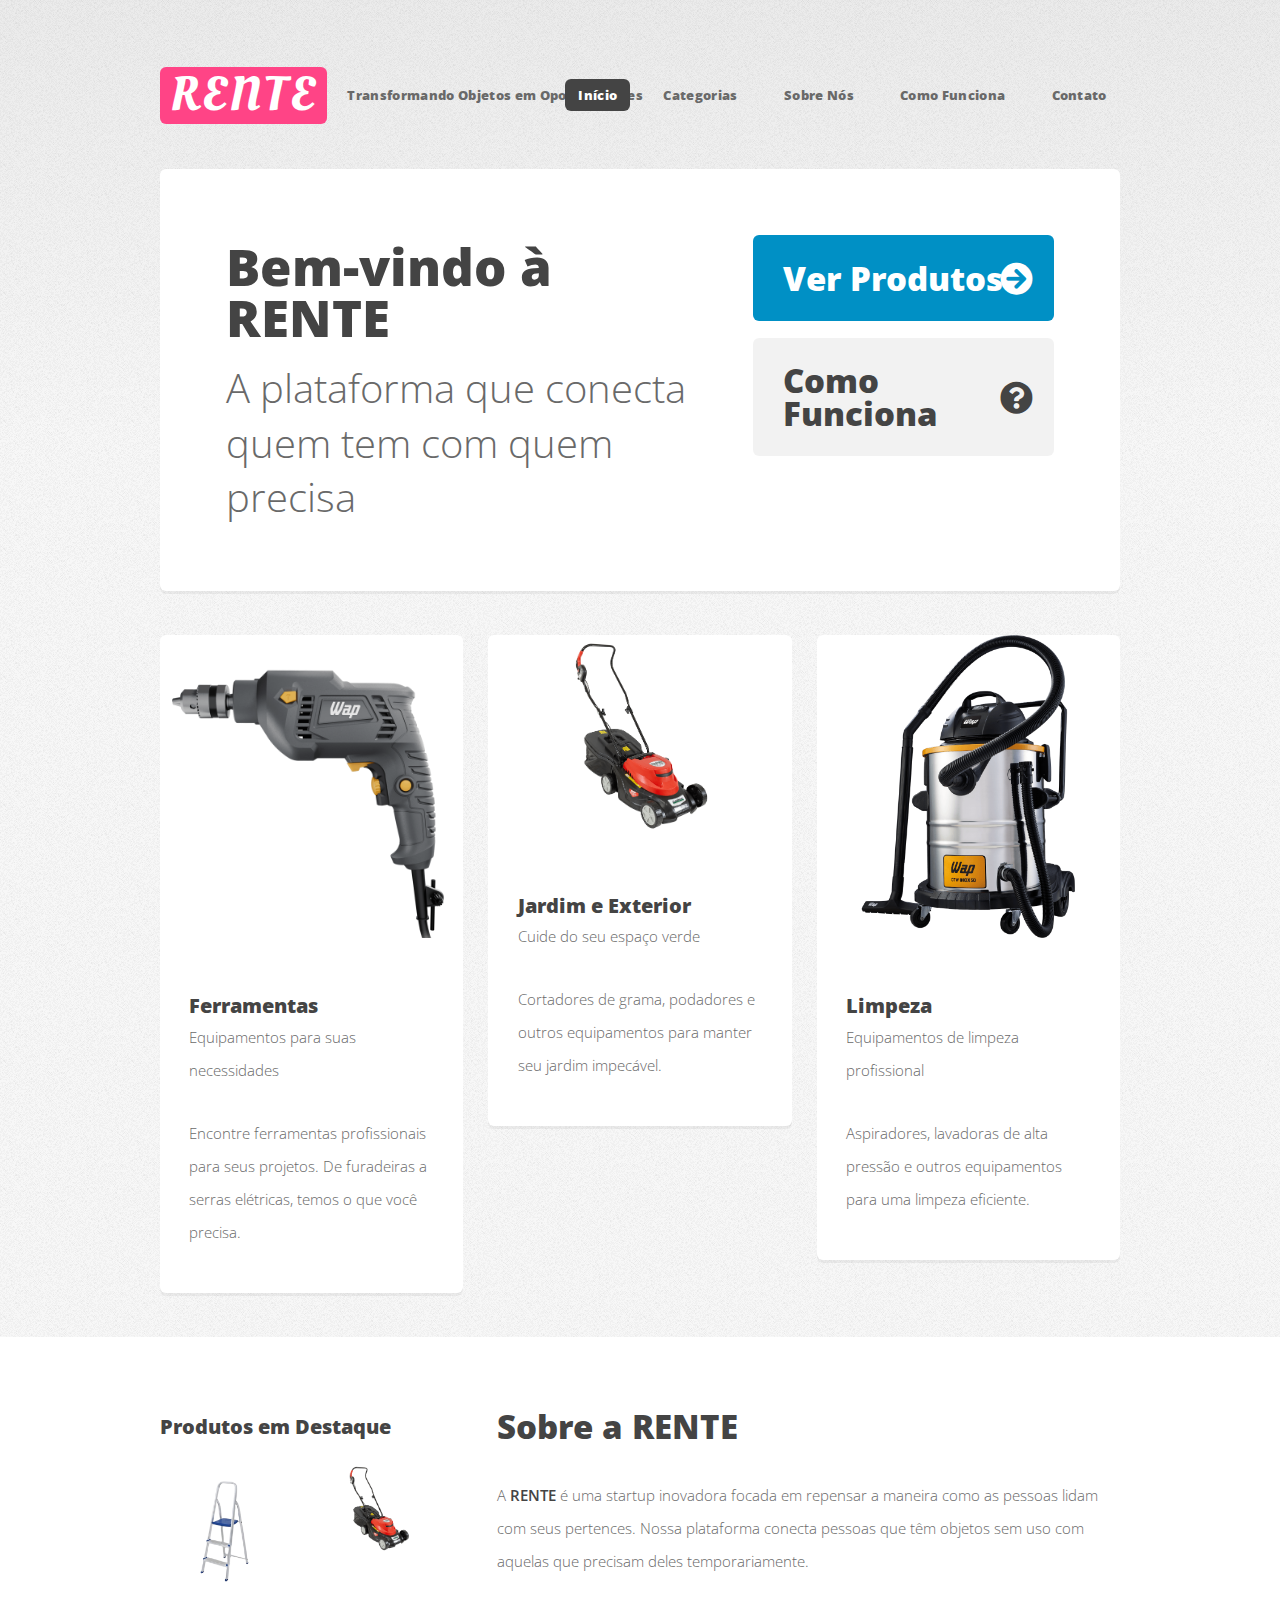
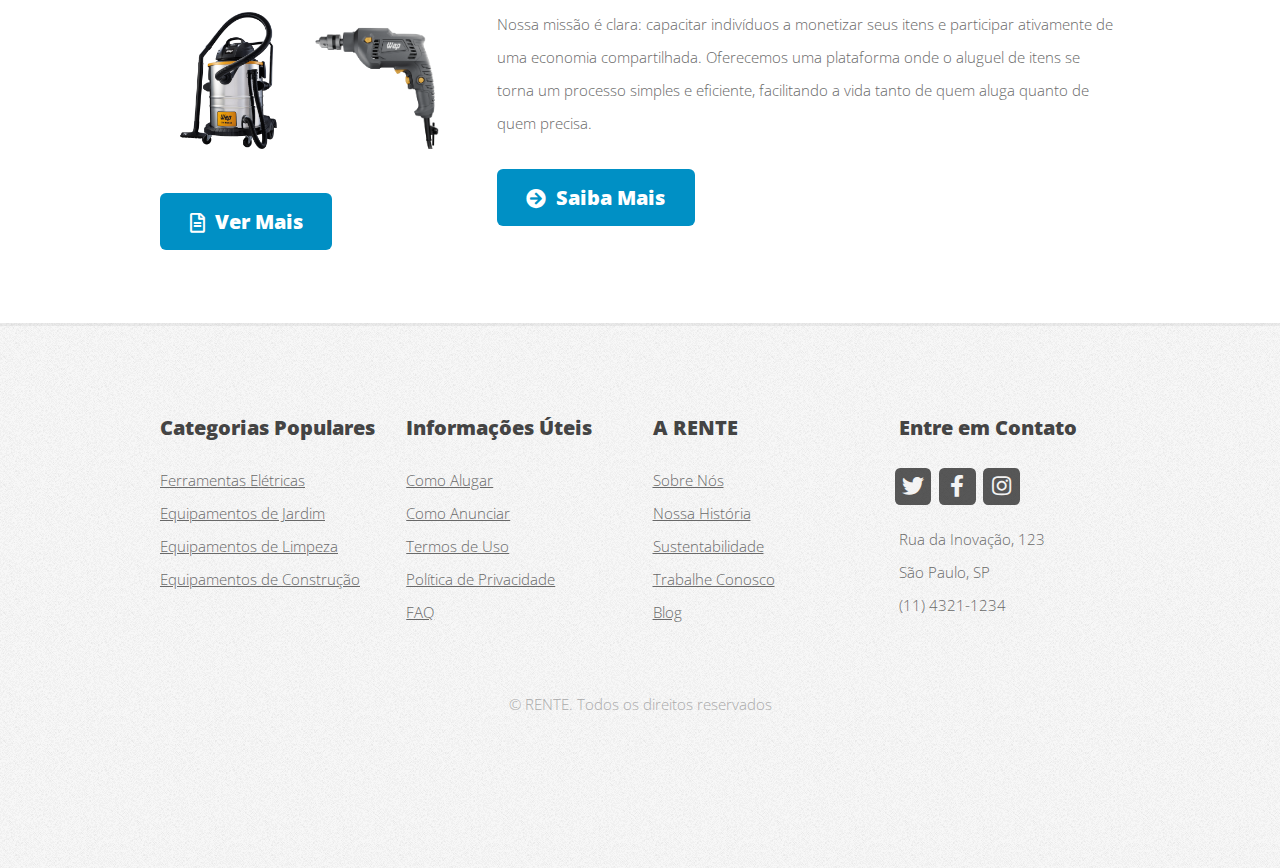
<file: html5up-verti/index.html>
<!DOCTYPE HTML>
<html lang="pt-br">
	<head>
		<title>RENTE - Aluguel de Itens</title>
		<meta charset="utf-8" />
		<meta name="viewport" content="width=device-width, initial-scale=1, user-scalable=no" />
		<link rel="stylesheet" href="assets/css/main.css" />
	</head>
	<body class="is-preload homepage">
		<div id="page-wrapper">

			<!-- Header -->
				<div id="header-wrapper">
					<header id="header" class="container">

						<!-- Logo -->
							<div id="logo">
								<h1><a href="index.html">RENTE</a></h1>
								<span>Transformando Objetos em Oportunidades</span>
							</div>

						<!-- Nav -->
							<nav id="nav">
								<ul>
									<li class="current"><a href="index.html">Início</a></li>
									<li>
										<a href="#">Categorias</a>
										<ul>
											<li><a href="produtos.html#ferramentas">Ferramentas</a></li>
											<li><a href="produtos.html#jardim">Jardim</a></li>
											<li><a href="produtos.html#limpeza">Limpeza</a></li>
											<li><a href="produtos.html#construcao">Construção</a></li>
										</ul>
									</li>
									<li><a href="sobre.html">Sobre Nós</a></li>
									<li><a href="como-funciona.html">Como Funciona</a></li>
									<li><a href="contato.html">Contato</a></li>
								</ul>
							</nav>

					</header>
				</div>

			<!-- Banner -->
				<div id="banner-wrapper">
					<div id="banner" class="box container">
						<div class="row">
							<div class="col-7 col-12-medium">
								<h2>Bem-vindo à RENTE</h2>
								<p>A plataforma que conecta quem tem com quem precisa</p>
							</div>
							<div class="col-5 col-12-medium">
								<ul>
									<li><a href="produtos.html" class="button large icon solid fa-arrow-circle-right">Ver Produtos</a></li>
									<li><a href="como-funciona.html" class="button alt large icon solid fa-question-circle">Como Funciona</a></li>
								</ul>
							</div>
						</div>
					</div>
				</div>

			<!-- Features -->
				<div id="features-wrapper">
					<div class="container">
						<div class="row">
							<div class="col-4 col-12-medium">
								<!-- Box -->
									<section class="box feature">
										<a href="produtos.html#ferramentas" class="image featured"><img src="img/parafusadeira.png" alt="Ferramentas" /></a>
										<div class="inner">
											<header>
												<h2>Ferramentas</h2>
												<p>Equipamentos para suas necessidades</p>
											</header>
											<p>Encontre ferramentas profissionais para seus projetos. De furadeiras a serras elétricas, temos o que você precisa.</p>
										</div>
									</section>
							</div>
							<div class="col-4 col-12-medium">
								<!-- Box -->
									<section class="box feature">
										<a href="produtos.html#jardim" class="image featured"><img src="img/cortador grama.png" alt="Jardim" /></a>
										<div class="inner">
											<header>
												<h2>Jardim e Exterior</h2>
												<p>Cuide do seu espaço verde</p>
											</header>
											<p>Cortadores de grama, podadores e outros equipamentos para manter seu jardim impecável.</p>
										</div>
									</section>
							</div>
							<div class="col-4 col-12-medium">
								<!-- Box -->
									<section class="box feature">
										<a href="produtos.html#limpeza" class="image featured"><img src="img/aspirador de po.png" alt="Limpeza" /></a>
										<div class="inner">
											<header>
												<h2>Limpeza</h2>
												<p>Equipamentos de limpeza profissional</p>
											</header>
											<p>Aspiradores, lavadoras de alta pressão e outros equipamentos para uma limpeza eficiente.</p>
										</div>
									</section>
							</div>
						</div>
					</div>
				</div>

			<!-- Main -->
				<div id="main-wrapper">
					<div class="container">
						<div class="row gtr-200">
							<div class="col-4 col-12-medium">
								<!-- Sidebar -->
									<div id="sidebar">
										<section class="widget thumbnails">
											<h3>Produtos em Destaque</h3>
											<div class="grid">
												<div class="row gtr-50">
													<div class="col-6"><a href="produtos.html#construcao" class="image fit"><img src="img/escada.png" alt="Escada" /></a></div>
													<div class="col-6"><a href="produtos.html#jardim" class="image fit"><img src="img/cortador grama.png" alt="Cortador" /></a></div>
													<div class="col-6"><a href="produtos.html#limpeza" class="image fit"><img src="img/aspirador de po.png" alt="Aspirador" /></a></div>
													<div class="col-6"><a href="produtos.html#ferramentas" class="image fit"><img src="img/parafusadeira.png" alt="Parafusadeira" /></a></div>
												</div>
											</div>
											<a href="produtos.html" class="button icon fa-file-alt">Ver Mais</a>
										</section>
									</div>
							</div>
							<div class="col-8 col-12-medium imp-medium">
								<!-- Content -->
									<div id="content">
										<section class="last">
											<h2>Sobre a RENTE</h2>
											<p>A <strong>RENTE</strong> é uma startup inovadora focada em repensar a maneira como as pessoas lidam com seus pertences. Nossa plataforma conecta pessoas que têm objetos sem uso com aquelas que precisam deles temporariamente.</p>
											<p>Nossa missão é clara: capacitar indivíduos a monetizar seus itens e participar ativamente de uma economia compartilhada. Oferecemos uma plataforma onde o aluguel de itens se torna um processo simples e eficiente, facilitando a vida tanto de quem aluga quanto de quem precisa.</p>
											<a href="sobre.html" class="button icon solid fa-arrow-circle-right">Saiba Mais</a>
										</section>
									</div>
							</div>
						</div>
					</div>
				</div>

			<!-- Footer -->
				<div id="footer-wrapper">
					<footer id="footer" class="container">
						<div class="row">
							<div class="col-3 col-6-medium col-12-small">
								<!-- Links -->
									<section class="widget links">
										<h3>Categorias Populares</h3>
										<ul class="style2">
											<li><a href="produtos.html#ferramentas">Ferramentas Elétricas</a></li>
											<li><a href="produtos.html#jardim">Equipamentos de Jardim</a></li>
											<li><a href="produtos.html#limpeza">Equipamentos de Limpeza</a></li>
											<li><a href="produtos.html#construcao">Equipamentos de Construção</a></li>
										</ul>
									</section>
							</div>
							<div class="col-3 col-6-medium col-12-small">
								<!-- Links -->
									<section class="widget links">
										<h3>Informações Úteis</h3>
										<ul class="style2">
											<li><a href="como-funciona.html#alugar">Como Alugar</a></li>
											<li><a href="como-funciona.html#anunciar">Como Anunciar</a></li>
											<li><a href="como-funciona.html#termos">Termos de Uso</a></li>
											<li><a href="como-funciona.html#privacidade">Política de Privacidade</a></li>
											<li><a href="como-funciona.html#faq">FAQ</a></li>
										</ul>
									</section>
							</div>
							<div class="col-3 col-6-medium col-12-small">
								<!-- Links -->
									<section class="widget links">
										<h3>A RENTE</h3>
										<ul class="style2">
											<li><a href="sobre.html">Sobre Nós</a></li>
											<li><a href="sobre.html#historia">Nossa História</a></li>
											<li><a href="sobre.html#sustentabilidade">Sustentabilidade</a></li>
											<li><a href="contato.html#trabalhe">Trabalhe Conosco</a></li>
											<li><a href="blog.html">Blog</a></li>
										</ul>
									</section>
							</div>
							<div class="col-3 col-6-medium col-12-small">
								<!-- Contact -->
									<section class="widget contact last">
										<h3>Entre em Contato</h3>
										<ul>
											<li><a href="#" class="icon brands fa-twitter"><span class="label">Twitter</span></a></li>
											<li><a href="#" class="icon brands fa-facebook-f"><span class="label">Facebook</span></a></li>
											<li><a href="#" class="icon brands fa-instagram"><span class="label">Instagram</span></a></li>
										</ul>
										<p>Rua da Inovação, 123<br />
										São Paulo, SP<br />
										(11) 4321-1234</p>
									</section>
							</div>
						</div>
						<div class="row">
							<div class="col-12">
								<div id="copyright">
									<ul class="menu">
										<li>&copy; RENTE. Todos os direitos reservados</li>
									</ul>
								</div>
							</div>
						</div>
					</footer>
				</div>
			</div>

		<!-- Scripts -->
			<script src="assets/js/jquery.min.js"></script>
			<script src="assets/js/jquery.dropotron.min.js"></script>
			<script src="assets/js/browser.min.js"></script>
			<script src="assets/js/breakpoints.min.js"></script>
			<script src="assets/js/util.js"></script>
			<script src="assets/js/main.js"></script>

	</body>
</html>
</file>
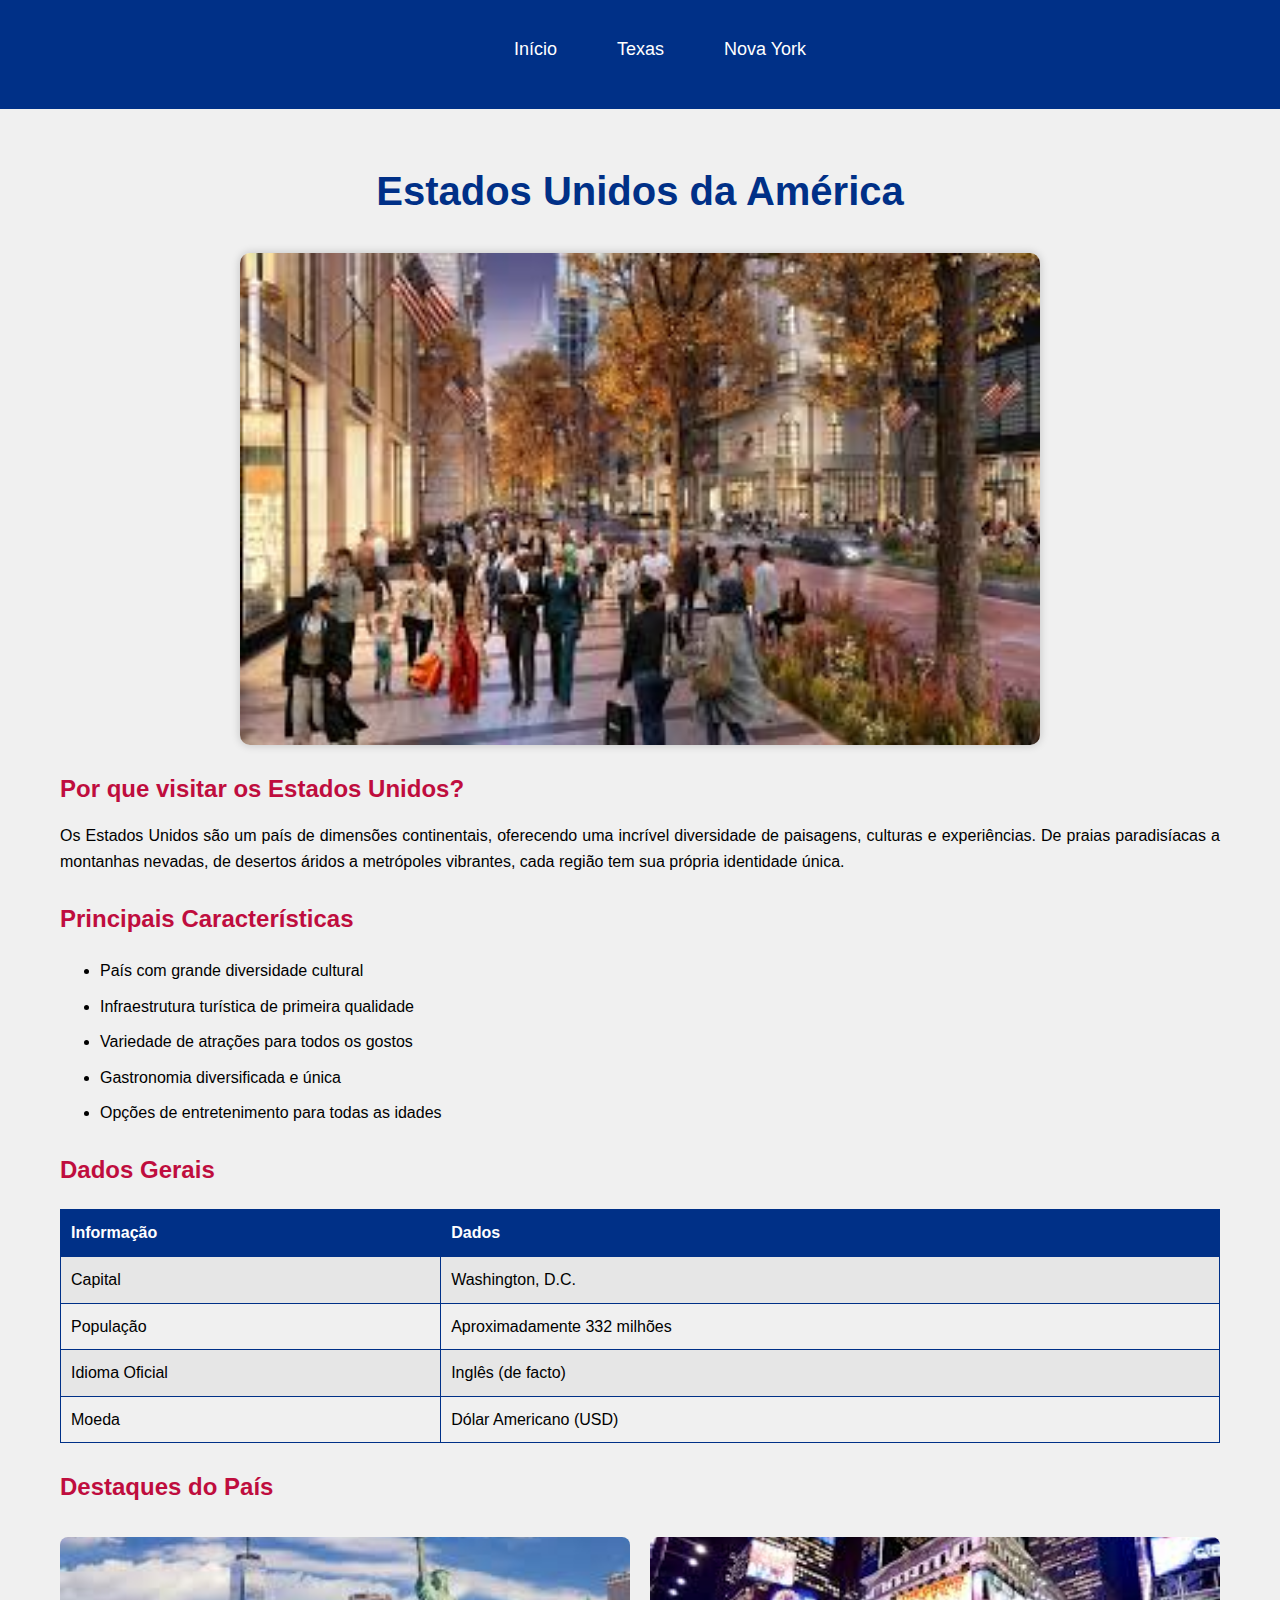
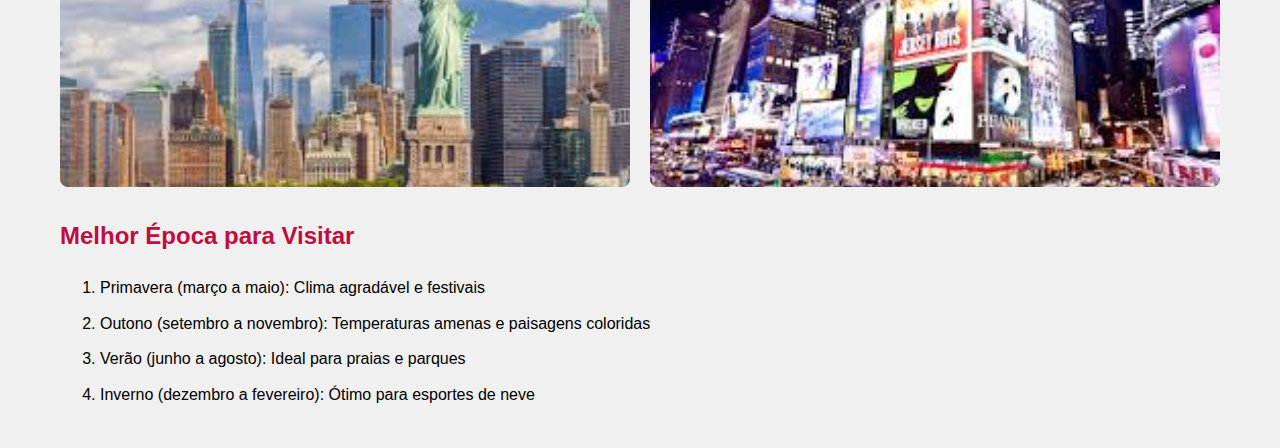
<file: Oficina 2/index.html>
<!DOCTYPE html>
<html lang="pt-br">
<head>
    <meta charset="UTF-8">
    <meta name="viewport" content="width=device-width, initial-scale=1.0">
    <title>Estados Unidos - Destino dos Sonhos</title>
    <link rel="stylesheet" href="styles.css">
</head>
<body>
    <nav>
        <ul>
            <li><a href="index.html">Início</a></li>
            <li><a href="texas.html">Texas</a></li>
            <li><a href="novayork.html">Nova York</a></li>
        </ul>
    </nav>

    <div class="container">
        <h1>Estados Unidos da América</h1>
        
        <img src="imagens/foto01.jpeg" alt="Vista dos Estados Unidos" class="imagem-destaque">
        
        <h2>Por que visitar os Estados Unidos?</h2>
        <p>Os Estados Unidos são um país de dimensões continentais, oferecendo uma incrível diversidade de paisagens, culturas e experiências. De praias paradisíacas a montanhas nevadas, de desertos áridos a metrópoles vibrantes, cada região tem sua própria identidade única.</p>

        <h2>Principais Características</h2>
        <ul>
            <li>País com grande diversidade cultural</li>
            <li>Infraestrutura turística de primeira qualidade</li>
            <li>Variedade de atrações para todos os gostos</li>
            <li>Gastronomia diversificada e única</li>
            <li>Opções de entretenimento para todas as idades</li>
        </ul>

        <h2>Dados Gerais</h2>
        <table>
            <tr>
                <th>Informação</th>
                <th>Dados</th>
            </tr>
            <tr>
                <td>Capital</td>
                <td>Washington, D.C.</td>
            </tr>
            <tr>
                <td>População</td>
                <td>Aproximadamente 332 milhões</td>
            </tr>
            <tr>
                <td>Idioma Oficial</td>
                <td>Inglês (de facto)</td>
            </tr>
            <tr>
                <td>Moeda</td>
                <td>Dólar Americano (USD)</td>
            </tr>
        </table>

        <h2>Destaques do País</h2>
        <div class="galeria">
            <img src="imagens/foto02.jpeg" alt="Destaque 1 dos EUA">
            <img src="imagens/foto03.jpeg" alt="Destaque 2 dos EUA">
        </div>

        <h2>Melhor Época para Visitar</h2>
        <ol>
            <li>Primavera (março a maio): Clima agradável e festivais</li>
            <li>Outono (setembro a novembro): Temperaturas amenas e paisagens coloridas</li>
            <li>Verão (junho a agosto): Ideal para praias e parques</li>
            <li>Inverno (dezembro a fevereiro): Ótimo para esportes de neve</li>
        </ol>
    </div>
</body>
</html>
</file>
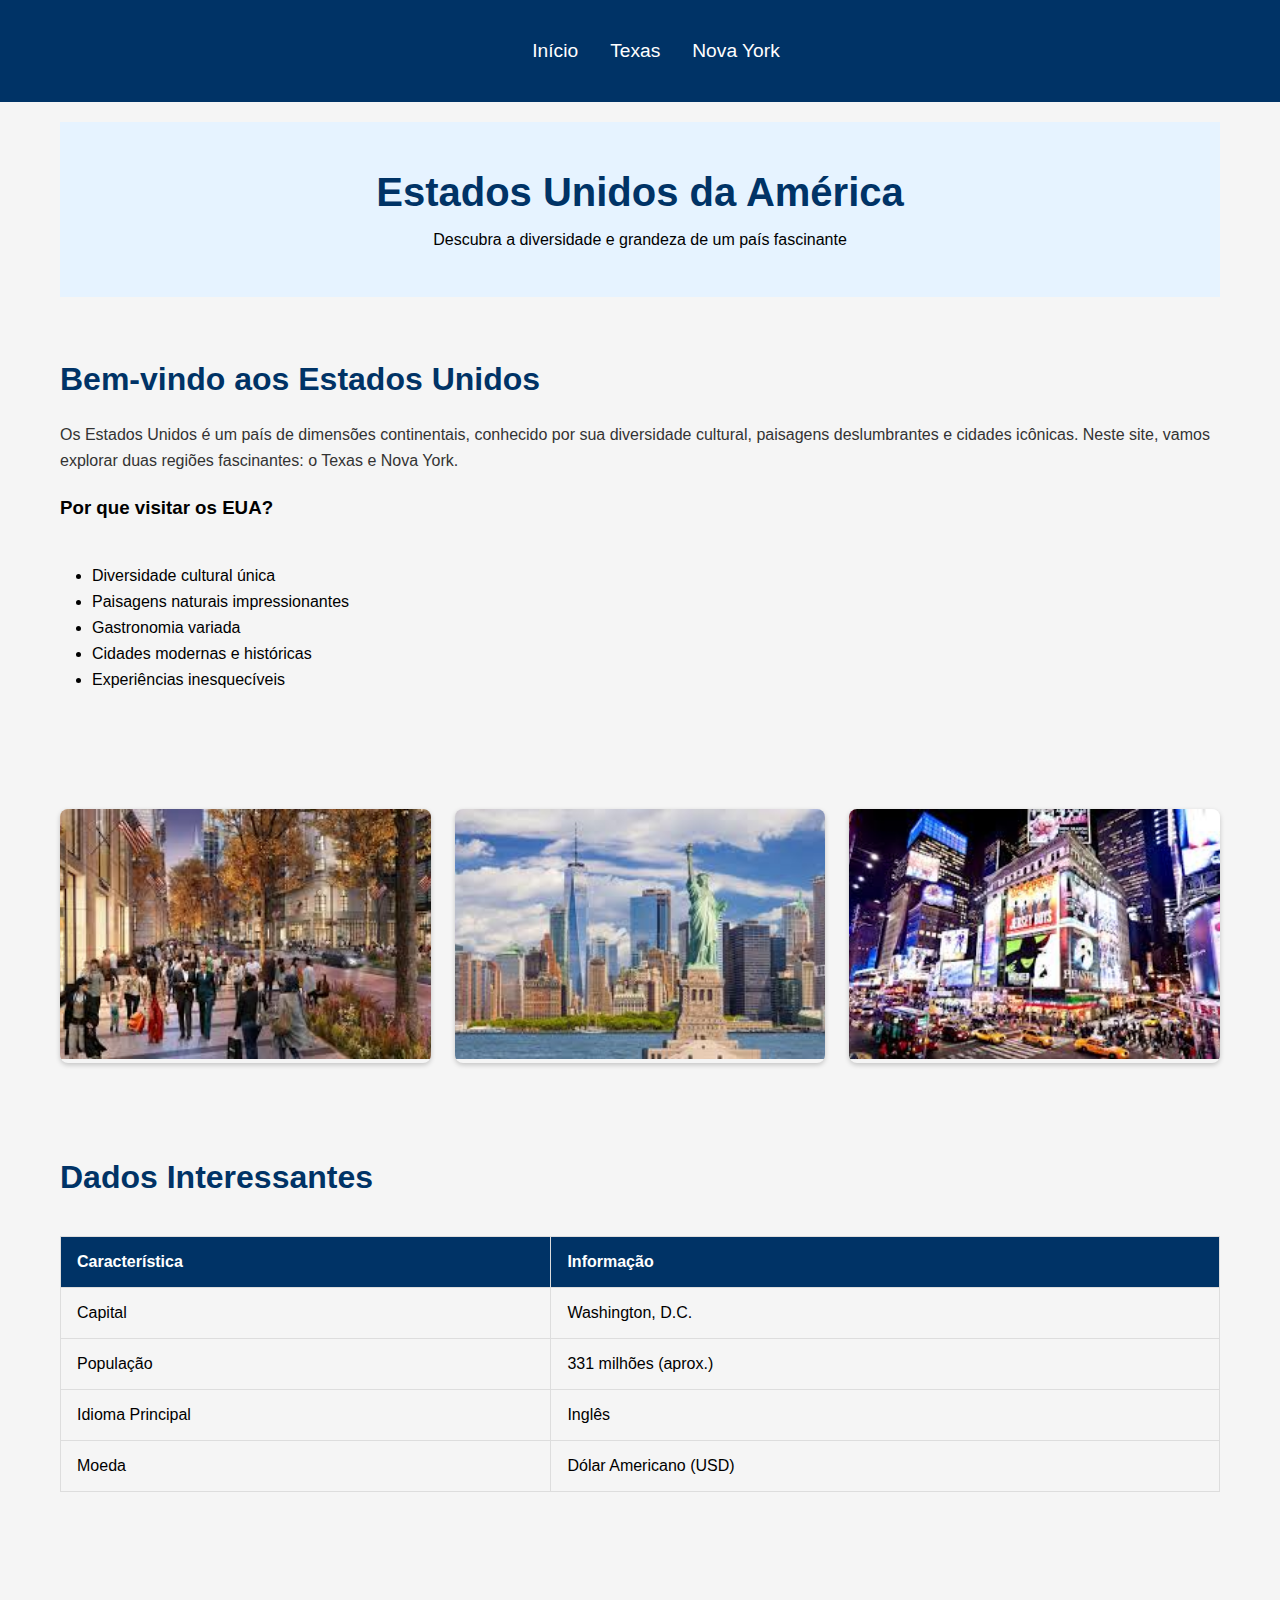
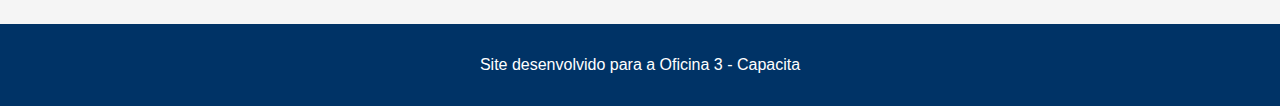
<file: Oficina 3/index.html>
<!DOCTYPE html>
<html lang="pt-br">
<head>
    <meta charset="UTF-8">
    <meta name="viewport" content="width=device-width, initial-scale=1.0">
    <title>Estados Unidos - Um Lugar para Conhecer</title>
    <link rel="stylesheet" href="styles.css">
</head>
<body>
    <nav class="nav-menu">
        <ul class="nav-list">
            <li><a href="index.html">Início</a></li>
            <li><a href="texas.html">Texas</a></li>
            <li><a href="newyork.html">Nova York</a></li>
        </ul>
    </nav>

    <div class="container">
        <section class="hero">
            <h1>Estados Unidos da América</h1>
            <p>Descubra a diversidade e grandeza de um país fascinante</p>
        </section>

        <main class="main-content">
            <section class="content-section">
                <h2>Bem-vindo aos Estados Unidos</h2>
                <p>Os Estados Unidos é um país de dimensões continentais, conhecido por sua diversidade cultural, paisagens deslumbrantes e cidades icônicas. Neste site, vamos explorar duas regiões fascinantes: o Texas e Nova York.</p>
                
                <h3>Por que visitar os EUA?</h3>
                <ul>
                    <li>Diversidade cultural única</li>
                    <li>Paisagens naturais impressionantes</li>
                    <li>Gastronomia variada</li>
                    <li>Cidades modernas e históricas</li>
                    <li>Experiências inesquecíveis</li>
                </ul>
            </section>

            <section class="gallery">
                <div class="gallery-item">
                    <img src="imagens/foto01.jpeg" alt="Paisagem dos EUA">
                </div>
                <div class="gallery-item">
                    <img src="imagens/foto02.jpeg" alt="Cidade americana">
                </div>
                <div class="gallery-item">
                    <img src="imagens/foto03.jpeg" alt="Cultura americana">
                </div>
            </section>

            <section class="content-section">
                <h2>Dados Interessantes</h2>
                <table>
                    <tr>
                        <th>Característica</th>
                        <th>Informação</th>
                    </tr>
                    <tr>
                        <td>Capital</td>
                        <td>Washington, D.C.</td>
                    </tr>
                    <tr>
                        <td>População</td>
                        <td>331 milhões (aprox.)</td>
                    </tr>
                    <tr>
                        <td>Idioma Principal</td>
                        <td>Inglês</td>
                    </tr>
                    <tr>
                        <td>Moeda</td>
                        <td>Dólar Americano (USD)</td>
                    </tr>
                </table>
            </section>
        </main>
    </div>

    <footer>
        <p>Site desenvolvido para a Oficina 3 - Capacita</p>
    </footer>
</body>
</html>
</file>
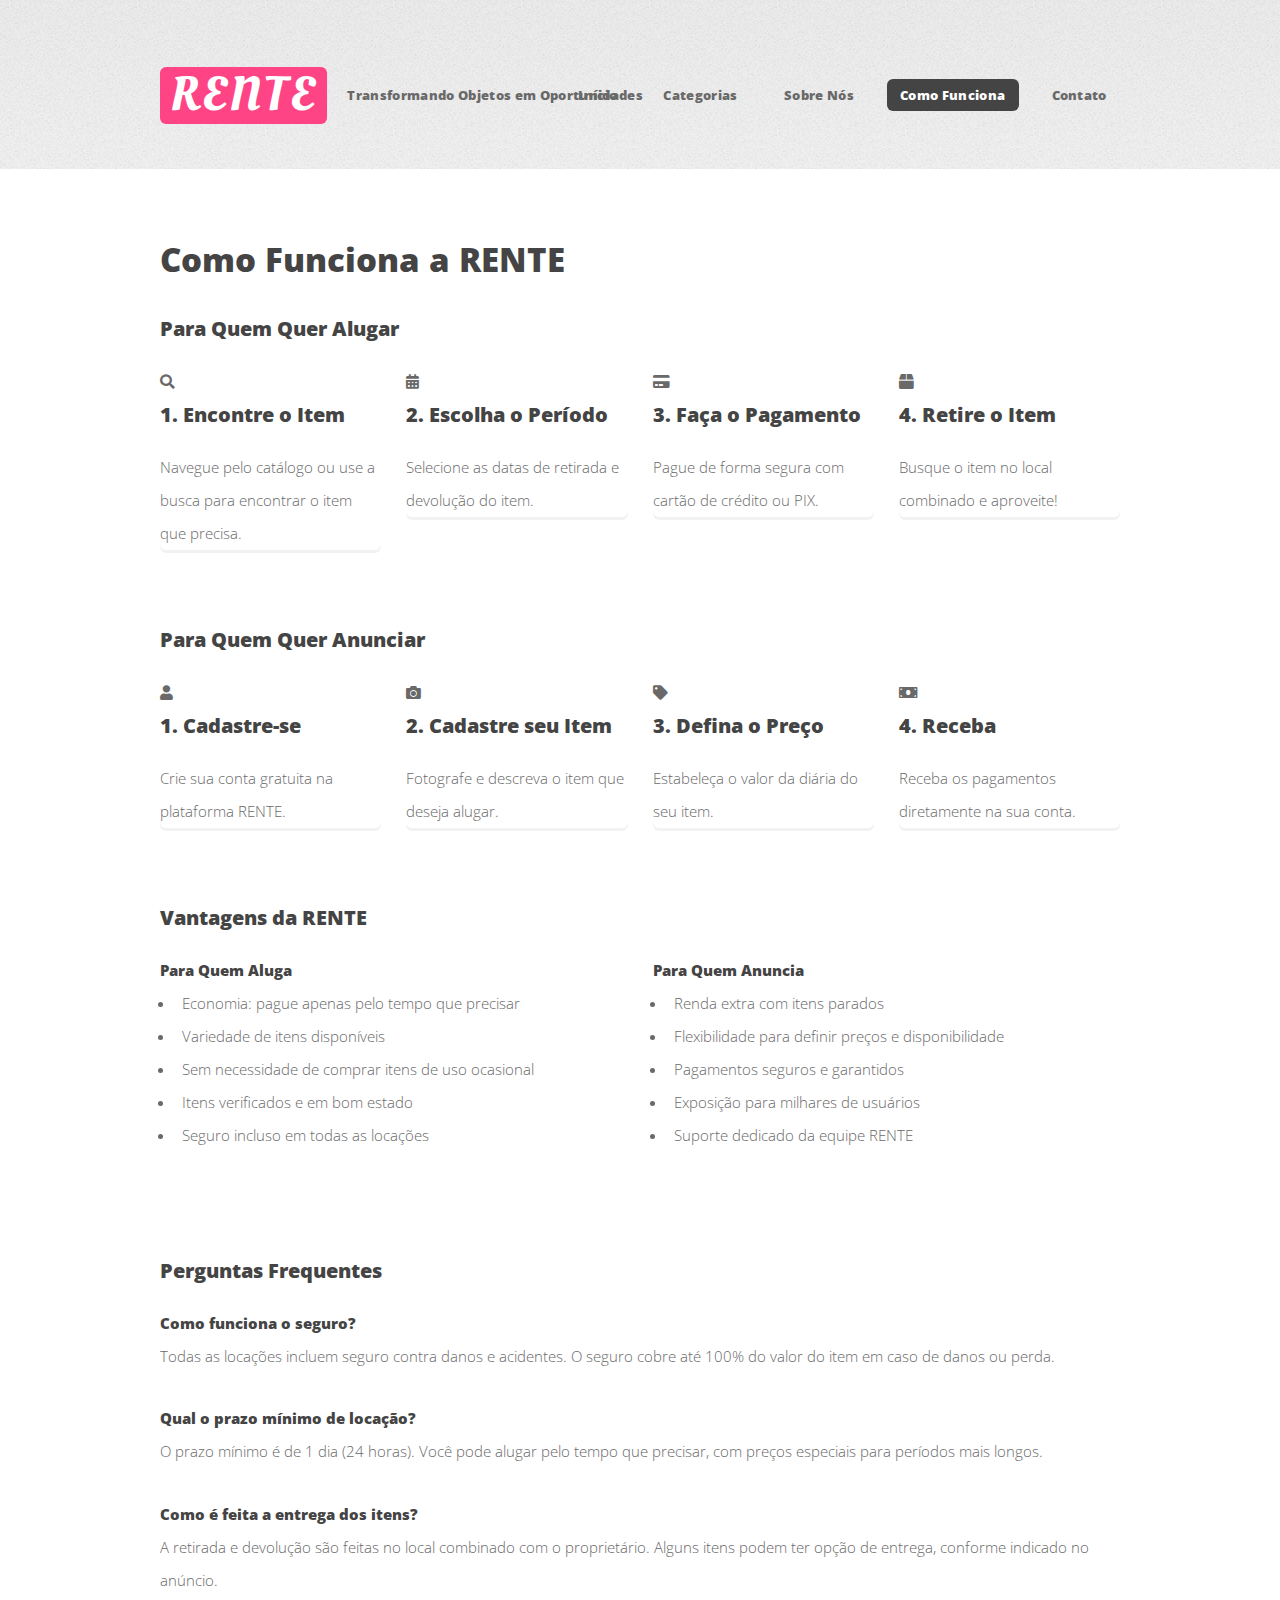
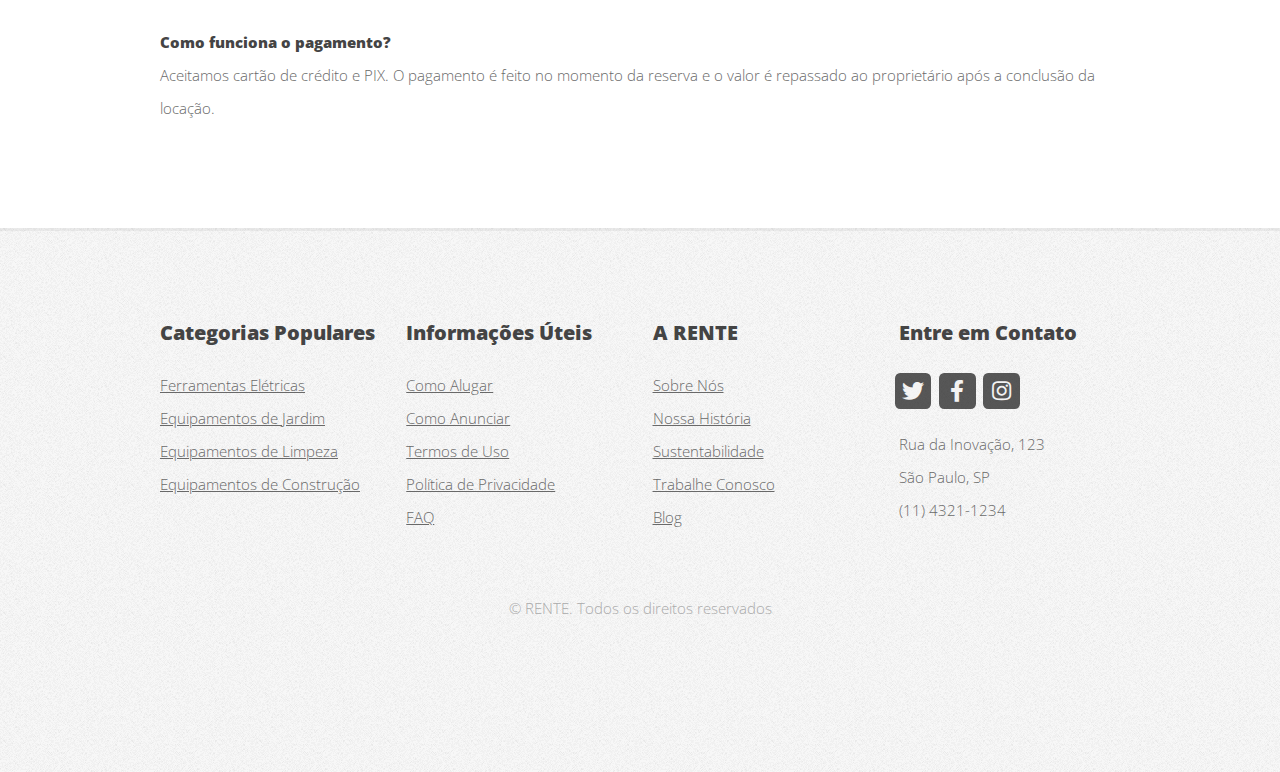
<file: html5up-verti/como-funciona.html>
<!DOCTYPE HTML>
<html lang="pt-br">
	<head>
		<title>Como Funciona - RENTE</title>
		<meta charset="utf-8" />
		<meta name="viewport" content="width=device-width, initial-scale=1, user-scalable=no" />
		<link rel="stylesheet" href="assets/css/main.css" />
	</head>
	<body class="is-preload">
		<div id="page-wrapper">

			<!-- Header -->
				<div id="header-wrapper">
					<header id="header" class="container">
						<!-- Logo -->
							<div id="logo">
								<h1><a href="index.html">RENTE</a></h1>
								<span>Transformando Objetos em Oportunidades</span>
							</div>

						<!-- Nav -->
							<nav id="nav">
								<ul>
									<li><a href="index.html">Início</a></li>
									<li>
										<a href="#">Categorias</a>
										<ul>
											<li><a href="produtos.html#ferramentas">Ferramentas</a></li>
											<li><a href="produtos.html#jardim">Jardim</a></li>
											<li><a href="produtos.html#limpeza">Limpeza</a></li>
											<li><a href="produtos.html#construcao">Construção</a></li>
										</ul>
									</li>
									<li><a href="sobre.html">Sobre Nós</a></li>
									<li class="current"><a href="como-funciona.html">Como Funciona</a></li>
									<li><a href="contato.html">Contato</a></li>
								</ul>
							</nav>
					</header>
				</div>

			<!-- Main -->
				<div id="main-wrapper">
					<div class="container">
						<div id="content">
							<!-- Content -->
								<article>
									<h2>Como Funciona a RENTE</h2>

									<section>
										<h3>Para Quem Quer Alugar</h3>
										<div class="row">
											<div class="col-3 col-6-medium col-12-small">
												<div class="box feature">
													<span class="icon solid fa-search"></span>
													<h3>1. Encontre o Item</h3>
													<p>Navegue pelo catálogo ou use a busca para encontrar o item que precisa.</p>
												</div>
											</div>
											<div class="col-3 col-6-medium col-12-small">
												<div class="box feature">
													<span class="icon solid fa-calendar-alt"></span>
													<h3>2. Escolha o Período</h3>
													<p>Selecione as datas de retirada e devolução do item.</p>
												</div>
											</div>
											<div class="col-3 col-6-medium col-12-small">
												<div class="box feature">
													<span class="icon solid fa-credit-card"></span>
													<h3>3. Faça o Pagamento</h3>
													<p>Pague de forma segura com cartão de crédito ou PIX.</p>
												</div>
											</div>
											<div class="col-3 col-6-medium col-12-small">
												<div class="box feature">
													<span class="icon solid fa-box"></span>
													<h3>4. Retire o Item</h3>
													<p>Busque o item no local combinado e aproveite!</p>
												</div>
											</div>
										</div>
									</section>

									<section>
										<h3>Para Quem Quer Anunciar</h3>
										<div class="row">
											<div class="col-3 col-6-medium col-12-small">
												<div class="box feature">
													<span class="icon solid fa-user"></span>
													<h3>1. Cadastre-se</h3>
													<p>Crie sua conta gratuita na plataforma RENTE.</p>
												</div>
											</div>
											<div class="col-3 col-6-medium col-12-small">
												<div class="box feature">
													<span class="icon solid fa-camera"></span>
													<h3>2. Cadastre seu Item</h3>
													<p>Fotografe e descreva o item que deseja alugar.</p>
												</div>
											</div>
											<div class="col-3 col-6-medium col-12-small">
												<div class="box feature">
													<span class="icon solid fa-tag"></span>
													<h3>3. Defina o Preço</h3>
													<p>Estabeleça o valor da diária do seu item.</p>
												</div>
											</div>
											<div class="col-3 col-6-medium col-12-small">
												<div class="box feature">
													<span class="icon solid fa-money-bill"></span>
													<h3>4. Receba</h3>
													<p>Receba os pagamentos diretamente na sua conta.</p>
												</div>
											</div>
										</div>
									</section>

									<section>
										<h3>Vantagens da RENTE</h3>
										<div class="row">
											<div class="col-6 col-12-medium">
												<h4>Para Quem Aluga</h4>
												<ul>
													<li>Economia: pague apenas pelo tempo que precisar</li>
													<li>Variedade de itens disponíveis</li>
													<li>Sem necessidade de comprar itens de uso ocasional</li>
													<li>Itens verificados e em bom estado</li>
													<li>Seguro incluso em todas as locações</li>
												</ul>
											</div>
											<div class="col-6 col-12-medium">
												<h4>Para Quem Anuncia</h4>
												<ul>
													<li>Renda extra com itens parados</li>
													<li>Flexibilidade para definir preços e disponibilidade</li>
													<li>Pagamentos seguros e garantidos</li>
													<li>Exposição para milhares de usuários</li>
													<li>Suporte dedicado da equipe RENTE</li>
												</ul>
											</div>
										</div>
									</section>

									<section>
										<h3>Perguntas Frequentes</h3>
										<div class="row">
											<div class="col-12">
												<h4>Como funciona o seguro?</h4>
												<p>Todas as locações incluem seguro contra danos e acidentes. O seguro cobre até 100% do valor do item em caso de danos ou perda.</p>

												<h4>Qual o prazo mínimo de locação?</h4>
												<p>O prazo mínimo é de 1 dia (24 horas). Você pode alugar pelo tempo que precisar, com preços especiais para períodos mais longos.</p>

												<h4>Como é feita a entrega dos itens?</h4>
												<p>A retirada e devolução são feitas no local combinado com o proprietário. Alguns itens podem ter opção de entrega, conforme indicado no anúncio.</p>

												<h4>Como funciona o pagamento?</h4>
												<p>Aceitamos cartão de crédito e PIX. O pagamento é feito no momento da reserva e o valor é repassado ao proprietário após a conclusão da locação.</p>
											</div>
										</div>
									</section>

								</article>
						</div>
					</div>
				</div>

			<!-- Footer -->
				<div id="footer-wrapper">
					<footer id="footer" class="container">
						<div class="row">
							<div class="col-3 col-6-medium col-12-small">
								<!-- Links -->
									<section class="widget links">
										<h3>Categorias Populares</h3>
										<ul class="style2">
											<li><a href="produtos.html#ferramentas">Ferramentas Elétricas</a></li>
											<li><a href="produtos.html#jardim">Equipamentos de Jardim</a></li>
											<li><a href="produtos.html#limpeza">Equipamentos de Limpeza</a></li>
											<li><a href="produtos.html#construcao">Equipamentos de Construção</a></li>
										</ul>
									</section>
							</div>
							<div class="col-3 col-6-medium col-12-small">
								<!-- Links -->
									<section class="widget links">
										<h3>Informações Úteis</h3>
										<ul class="style2">
											<li><a href="#">Como Alugar</a></li>
											<li><a href="#">Como Anunciar</a></li>
											<li><a href="#">Termos de Uso</a></li>
											<li><a href="#">Política de Privacidade</a></li>
											<li><a href="#">FAQ</a></li>
										</ul>
									</section>
							</div>
							<div class="col-3 col-6-medium col-12-small">
								<!-- Links -->
									<section class="widget links">
										<h3>A RENTE</h3>
										<ul class="style2">
											<li><a href="sobre.html">Sobre Nós</a></li>
											<li><a href="sobre.html#historia">Nossa História</a></li>
											<li><a href="#">Sustentabilidade</a></li>
											<li><a href="#">Trabalhe Conosco</a></li>
											<li><a href="#">Blog</a></li>
										</ul>
									</section>
							</div>
							<div class="col-3 col-6-medium col-12-small">
								<!-- Contact -->
									<section class="widget contact last">
										<h3>Entre em Contato</h3>
										<ul>
											<li><a href="#" class="icon brands fa-twitter"><span class="label">Twitter</span></a></li>
											<li><a href="#" class="icon brands fa-facebook-f"><span class="label">Facebook</span></a></li>
											<li><a href="#" class="icon brands fa-instagram"><span class="label">Instagram</span></a></li>
										</ul>
										<p>Rua da Inovação, 123<br />
										São Paulo, SP<br />
										(11) 4321-1234</p>
									</section>
							</div>
						</div>
						<div class="row">
							<div class="col-12">
								<div id="copyright">
									<ul class="menu">
										<li>&copy; RENTE. Todos os direitos reservados</li>
									</ul>
								</div>
							</div>
						</div>
					</footer>
				</div>
			</div>

		<!-- Scripts -->
			<script src="assets/js/jquery.min.js"></script>
			<script src="assets/js/jquery.dropotron.min.js"></script>
			<script src="assets/js/browser.min.js"></script>
			<script src="assets/js/breakpoints.min.js"></script>
			<script src="assets/js/util.js"></script>
			<script src="assets/js/main.js"></script>

	</body>
</html>
</file>
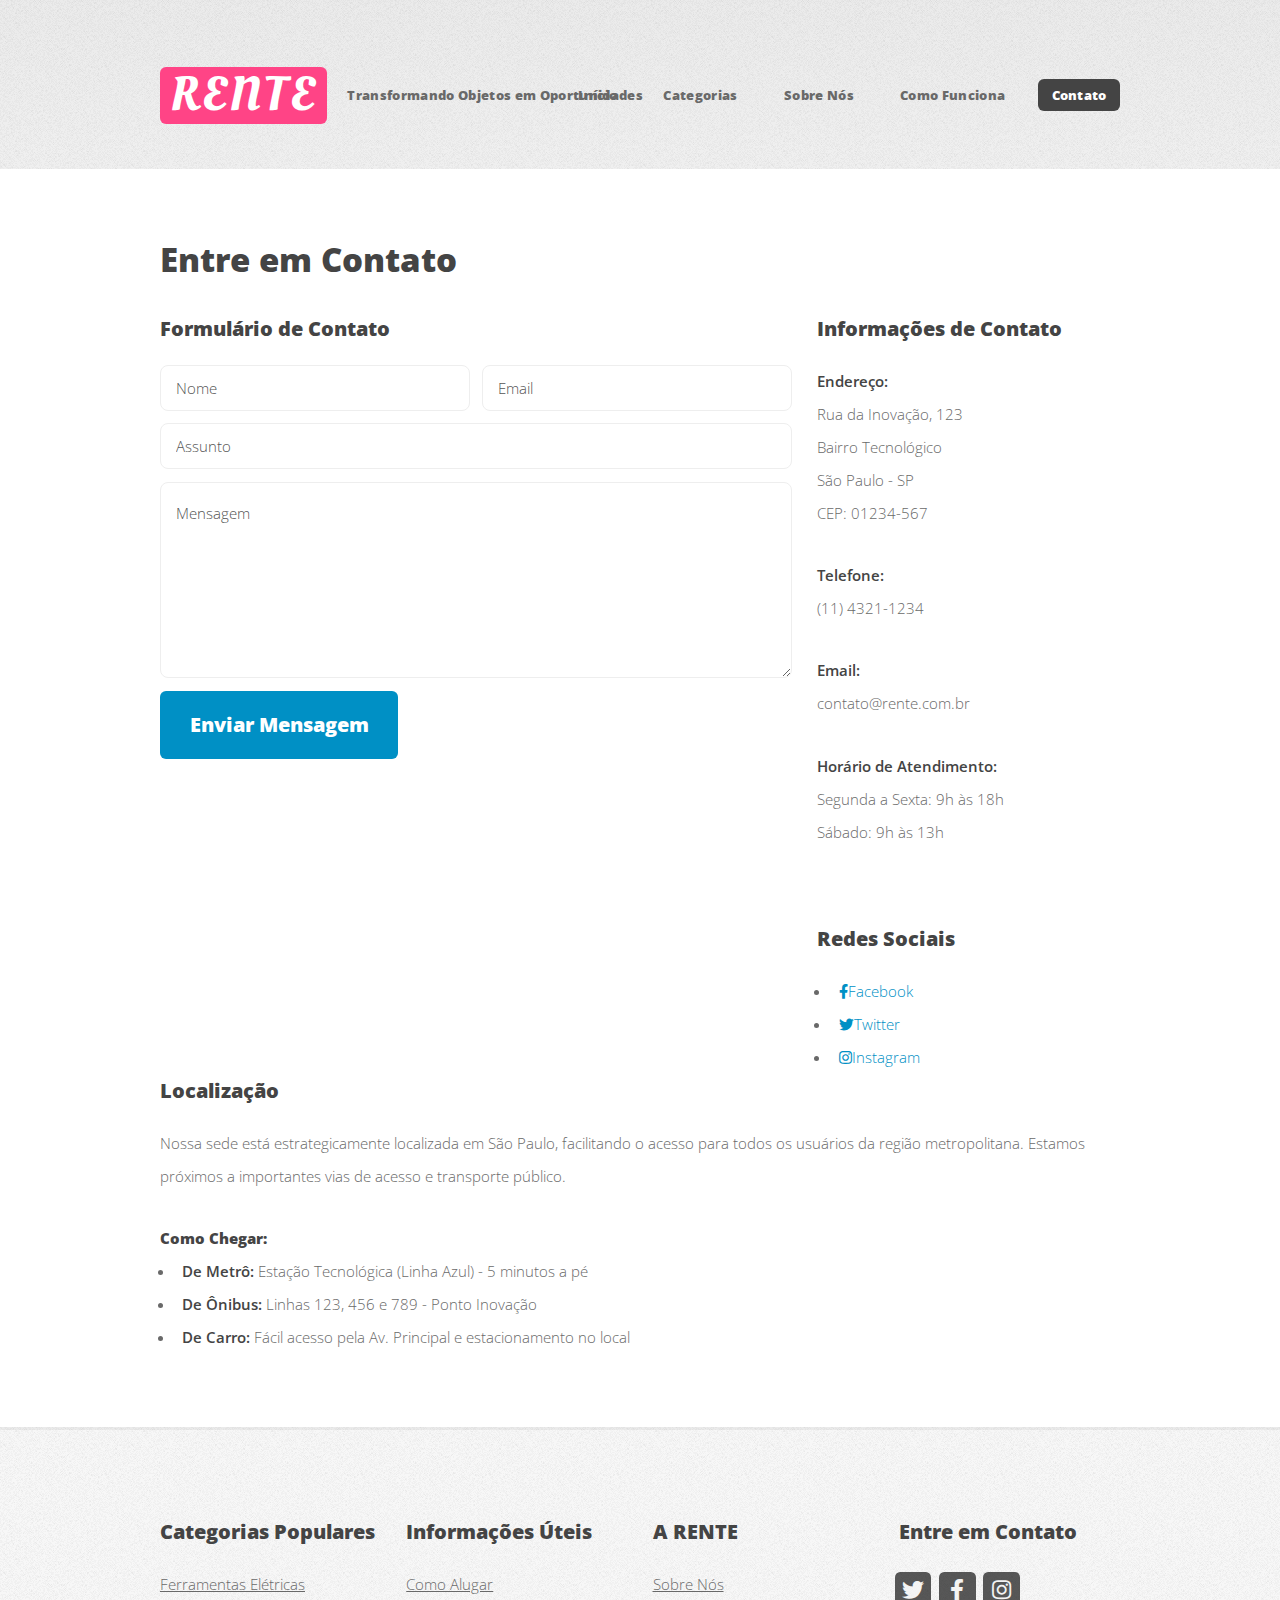
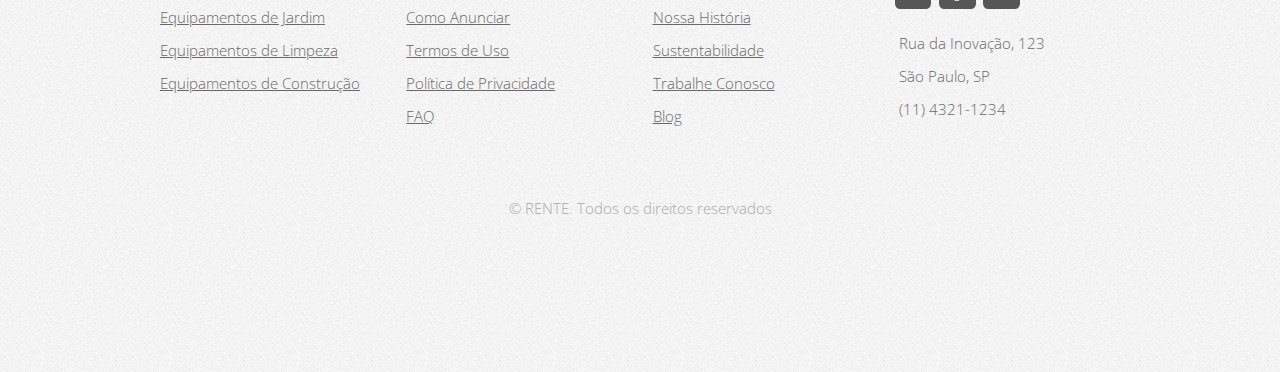
<file: html5up-verti/contato.html>
<!DOCTYPE HTML>
<html lang="pt-br">
	<head>
		<title>Contato - RENTE</title>
		<meta charset="utf-8" />
		<meta name="viewport" content="width=device-width, initial-scale=1, user-scalable=no" />
		<link rel="stylesheet" href="assets/css/main.css" />
	</head>
	<body class="is-preload">
		<div id="page-wrapper">

			<!-- Header -->
				<div id="header-wrapper">
					<header id="header" class="container">
						<!-- Logo -->
							<div id="logo">
								<h1><a href="index.html">RENTE</a></h1>
								<span>Transformando Objetos em Oportunidades</span>
							</div>

						<!-- Nav -->
							<nav id="nav">
								<ul>
									<li><a href="index.html">Início</a></li>
									<li>
										<a href="#">Categorias</a>
										<ul>
											<li><a href="produtos.html#ferramentas">Ferramentas</a></li>
											<li><a href="produtos.html#jardim">Jardim</a></li>
											<li><a href="produtos.html#limpeza">Limpeza</a></li>
											<li><a href="produtos.html#construcao">Construção</a></li>
										</ul>
									</li>
									<li><a href="sobre.html">Sobre Nós</a></li>
									<li><a href="como-funciona.html">Como Funciona</a></li>
									<li class="current"><a href="contato.html">Contato</a></li>
								</ul>
							</nav>
					</header>
				</div>

			<!-- Main -->
				<div id="main-wrapper">
					<div class="container">
						<div id="content">
							<!-- Content -->
								<article>
									<h2>Entre em Contato</h2>

									<div class="row">
										<div class="col-8 col-12-medium">
											<section>
												<h3>Formulário de Contato</h3>
												<form method="post" action="#">
													<div class="row gtr-50">
														<div class="col-6 col-12-small">
															<input name="name" placeholder="Nome" type="text" />
														</div>
														<div class="col-6 col-12-small">
															<input name="email" placeholder="Email" type="email" />
														</div>
														<div class="col-12">
															<input name="subject" placeholder="Assunto" type="text" />
														</div>
														<div class="col-12">
															<textarea name="message" placeholder="Mensagem" rows="5"></textarea>
														</div>
														<div class="col-12">
															<ul class="actions">
																<li><input type="submit" class="button icon solid fa-envelope" value="Enviar Mensagem" /></li>
															</ul>
														</div>
													</div>
												</form>
											</section>
										</div>
										<div class="col-4 col-12-medium">
											<section>
												<h3>Informações de Contato</h3>
												<p>
													<strong>Endereço:</strong><br>
													Rua da Inovação, 123<br>
													Bairro Tecnológico<br>
													São Paulo - SP<br>
													CEP: 01234-567
												</p>
												<p>
													<strong>Telefone:</strong><br>
													(11) 4321-1234
												</p>
												<p>
													<strong>Email:</strong><br>
													contato@rente.com.br
												</p>
												<p>
													<strong>Horário de Atendimento:</strong><br>
													Segunda a Sexta: 9h às 18h<br>
													Sábado: 9h às 13h
												</p>
											</section>

											<section>
												<h3>Redes Sociais</h3>
												<ul class="social">
													<li><a href="#" class="icon brands fa-facebook-f"><span>Facebook</span></a></li>
													<li><a href="#" class="icon brands fa-twitter"><span>Twitter</span></a></li>
													<li><a href="#" class="icon brands fa-instagram"><span>Instagram</span></a></li>
												</ul>
											</section>
										</div>
									</div>

									<section>
										<h3>Localização</h3>
										<p>Nossa sede está estrategicamente localizada em São Paulo, facilitando o acesso para todos os usuários da região metropolitana. Estamos próximos a importantes vias de acesso e transporte público.</p>
										
										<h4>Como Chegar:</h4>
										<ul>
											<li><strong>De Metrô:</strong> Estação Tecnológica (Linha Azul) - 5 minutos a pé</li>
											<li><strong>De Ônibus:</strong> Linhas 123, 456 e 789 - Ponto Inovação</li>
											<li><strong>De Carro:</strong> Fácil acesso pela Av. Principal e estacionamento no local</li>
										</ul>
									</section>
								</article>
						</div>
					</div>
				</div>

			<!-- Footer -->
				<div id="footer-wrapper">
					<footer id="footer" class="container">
						<div class="row">
							<div class="col-3 col-6-medium col-12-small">
								<!-- Links -->
									<section class="widget links">
										<h3>Categorias Populares</h3>
										<ul class="style2">
											<li><a href="produtos.html#ferramentas">Ferramentas Elétricas</a></li>
											<li><a href="produtos.html#jardim">Equipamentos de Jardim</a></li>
											<li><a href="produtos.html#limpeza">Equipamentos de Limpeza</a></li>
											<li><a href="produtos.html#construcao">Equipamentos de Construção</a></li>
										</ul>
									</section>
							</div>
							<div class="col-3 col-6-medium col-12-small">
								<!-- Links -->
									<section class="widget links">
										<h3>Informações Úteis</h3>
										<ul class="style2">
											<li><a href="#">Como Alugar</a></li>
											<li><a href="#">Como Anunciar</a></li>
											<li><a href="#">Termos de Uso</a></li>
											<li><a href="#">Política de Privacidade</a></li>
											<li><a href="#">FAQ</a></li>
										</ul>
									</section>
							</div>
							<div class="col-3 col-6-medium col-12-small">
								<!-- Links -->
									<section class="widget links">
										<h3>A RENTE</h3>
										<ul class="style2">
											<li><a href="sobre.html">Sobre Nós</a></li>
											<li><a href="sobre.html#historia">Nossa História</a></li>
											<li><a href="#">Sustentabilidade</a></li>
											<li><a href="#">Trabalhe Conosco</a></li>
											<li><a href="#">Blog</a></li>
										</ul>
									</section>
							</div>
							<div class="col-3 col-6-medium col-12-small">
								<!-- Contact -->
									<section class="widget contact last">
										<h3>Entre em Contato</h3>
										<ul>
											<li><a href="#" class="icon brands fa-twitter"><span class="label">Twitter</span></a></li>
											<li><a href="#" class="icon brands fa-facebook-f"><span class="label">Facebook</span></a></li>
											<li><a href="#" class="icon brands fa-instagram"><span class="label">Instagram</span></a></li>
										</ul>
										<p>Rua da Inovação, 123<br />
										São Paulo, SP<br />
										(11) 4321-1234</p>
									</section>
							</div>
						</div>
						<div class="row">
							<div class="col-12">
								<div id="copyright">
									<ul class="menu">
										<li>&copy; RENTE. Todos os direitos reservados</li>
									</ul>
								</div>
							</div>
						</div>
					</footer>
				</div>
			</div>

		<!-- Scripts -->
			<script src="assets/js/jquery.min.js"></script>
			<script src="assets/js/jquery.dropotron.min.js"></script>
			<script src="assets/js/browser.min.js"></script>
			<script src="assets/js/breakpoints.min.js"></script>
			<script src="assets/js/util.js"></script>
			<script src="assets/js/main.js"></script>

	</body>
</html>
</file>
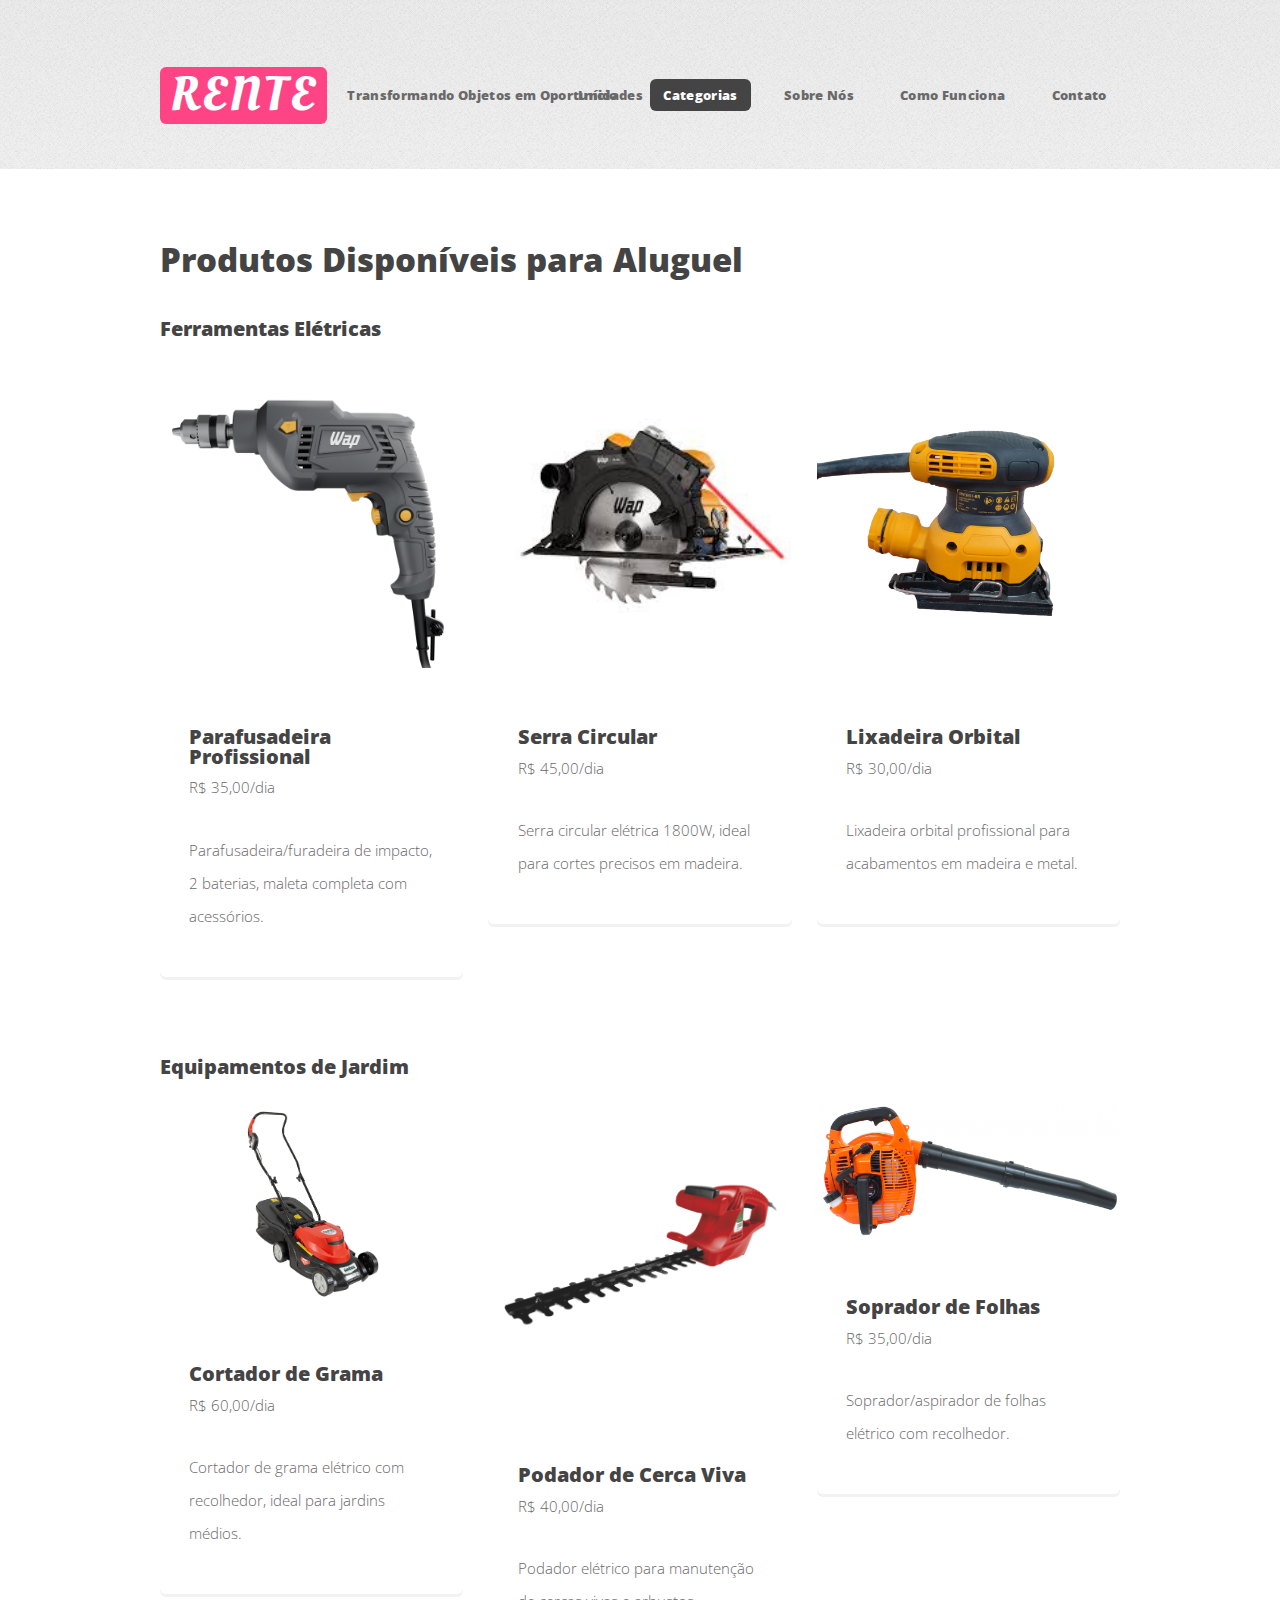
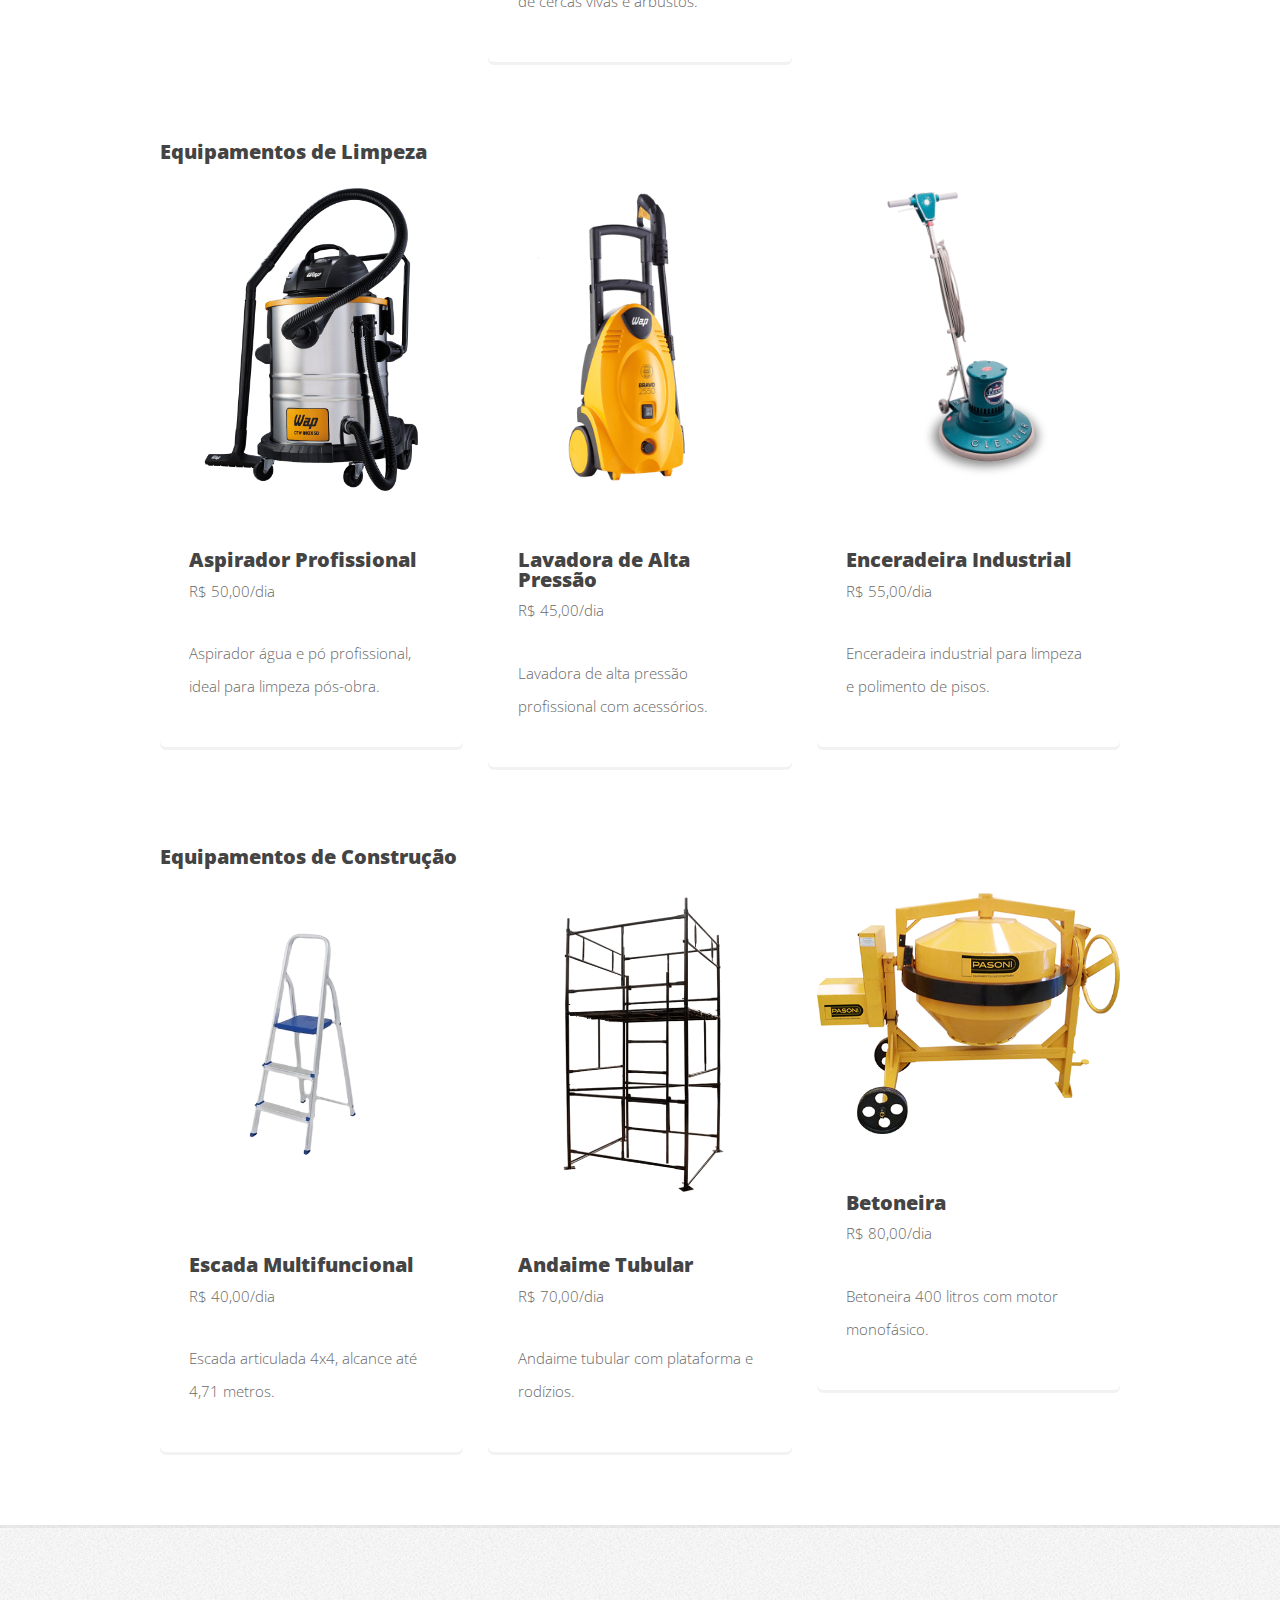
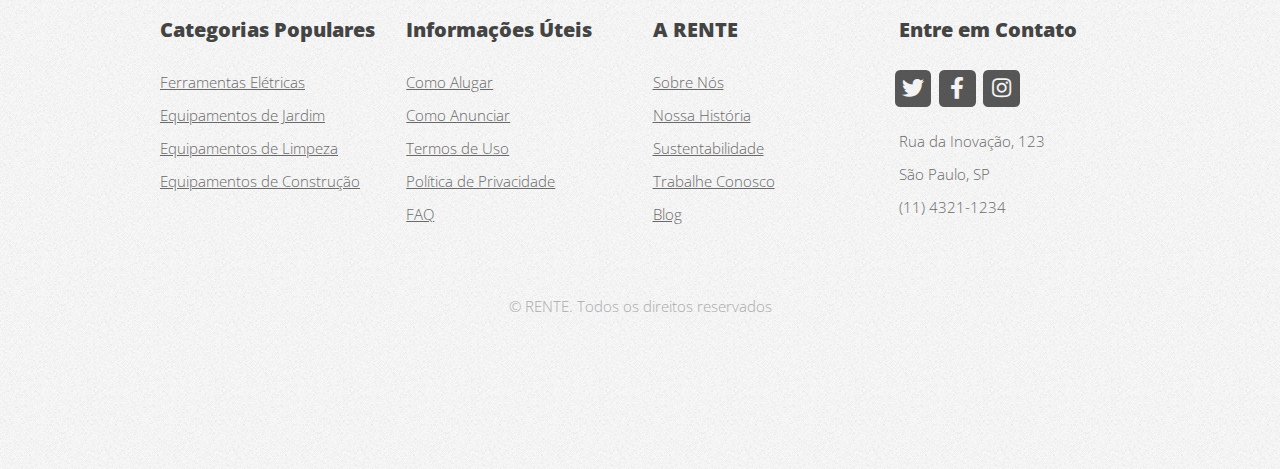
<file: html5up-verti/produtos.html>
<!DOCTYPE HTML>
<html lang="pt-br">
	<head>
		<title>Produtos - RENTE</title>
		<meta charset="utf-8" />
		<meta name="viewport" content="width=device-width, initial-scale=1, user-scalable=no" />
		<link rel="stylesheet" href="assets/css/main.css" />
	</head>
	<body class="is-preload">
		<div id="page-wrapper">

			<!-- Header -->
				<div id="header-wrapper">
					<header id="header" class="container">
						<!-- Logo -->
							<div id="logo">
								<h1><a href="index.html">RENTE</a></h1>
								<span>Transformando Objetos em Oportunidades</span>
							</div>

						<!-- Nav -->
							<nav id="nav">
								<ul>
									<li><a href="index.html">Início</a></li>
									<li class="current">
										<a href="#">Categorias</a>
										<ul>
											<li><a href="#ferramentas">Ferramentas</a></li>
											<li><a href="#jardim">Jardim</a></li>
											<li><a href="#limpeza">Limpeza</a></li>
											<li><a href="#construcao">Construção</a></li>
										</ul>
									</li>
									<li><a href="sobre.html">Sobre Nós</a></li>
									<li><a href="como-funciona.html">Como Funciona</a></li>
									<li><a href="contato.html">Contato</a></li>
								</ul>
							</nav>
					</header>
				</div>

			<!-- Main -->
				<div id="main-wrapper">
					<div class="container">
						<div id="content">
							<!-- Content -->
								<article>
									<h2>Produtos Disponíveis para Aluguel</h2>

									<section id="ferramentas">
										<h3>Ferramentas Elétricas</h3>
										<div class="row">
											<div class="col-4 col-12-medium">
												<section class="box feature">
													<a href="#" class="image featured"><img src="img/parafusadeira.png" alt="Parafusadeira" /></a>
													<div class="inner">
														<header>
															<h2>Parafusadeira Profissional</h2>
															<p>R$ 35,00/dia</p>
														</header>
														<p>Parafusadeira/furadeira de impacto, 2 baterias, maleta completa com acessórios.</p>
													</div>
												</section>
											</div>
											<div class="col-4 col-12-medium">
												<section class="box feature">
													<a href="#" class="image featured"><img src="img/serra circular.jpeg" alt="Serra Circular" /></a>
													<div class="inner">
														<header>
															<h2>Serra Circular</h2>
															<p>R$ 45,00/dia</p>
														</header>
														<p>Serra circular elétrica 1800W, ideal para cortes precisos em madeira.</p>
													</div>
												</section>
											</div>
											<div class="col-4 col-12-medium">
												<section class="box feature">
													<a href="#" class="image featured"><img src="img/lixadeira orbital.png" alt="Lixadeira" /></a>
													<div class="inner">
														<header>
															<h2>Lixadeira Orbital</h2>
															<p>R$ 30,00/dia</p>
														</header>
														<p>Lixadeira orbital profissional para acabamentos em madeira e metal.</p>
													</div>
												</section>
											</div>
										</div>
									</section>

									<section id="jardim">
										<h3>Equipamentos de Jardim</h3>
										<div class="row">
											<div class="col-4 col-12-medium">
												<section class="box feature">
													<a href="#" class="image featured"><img src="img/cortador grama.png" alt="Cortador" /></a>
													<div class="inner">
														<header>
															<h2>Cortador de Grama</h2>
															<p>R$ 60,00/dia</p>
														</header>
														<p>Cortador de grama elétrico com recolhedor, ideal para jardins médios.</p>
													</div>
												</section>
											</div>
											<div class="col-4 col-12-medium">
												<section class="box feature">
													<a href="#" class="image featured"><img src="img/podador de cerca viva.png" alt="Podador" /></a>
													<div class="inner">
														<header>
															<h2>Podador de Cerca Viva</h2>
															<p>R$ 40,00/dia</p>
														</header>
														<p>Podador elétrico para manutenção de cercas vivas e arbustos.</p>
													</div>
												</section>
											</div>
											<div class="col-4 col-12-medium">
												<section class="box feature">
													<a href="#" class="image featured"><img src="img/soprador de folha.png" alt="Soprador" /></a>
													<div class="inner">
														<header>
															<h2>Soprador de Folhas</h2>
															<p>R$ 35,00/dia</p>
														</header>
														<p>Soprador/aspirador de folhas elétrico com recolhedor.</p>
													</div>
												</section>
											</div>
										</div>
									</section>

									<section id="limpeza">
										<h3>Equipamentos de Limpeza</h3>
										<div class="row">
											<div class="col-4 col-12-medium">
												<section class="box feature">
													<a href="#" class="image featured"><img src="img/aspirador de po.png" alt="Aspirador" /></a>
													<div class="inner">
														<header>
															<h2>Aspirador Profissional</h2>
															<p>R$ 50,00/dia</p>
														</header>
														<p>Aspirador água e pó profissional, ideal para limpeza pós-obra.</p>
													</div>
												</section>
											</div>
											<div class="col-4 col-12-medium">
												<section class="box feature">
													<a href="#" class="image featured"><img src="img/lavadora alta pressão.png" alt="Lavadora" /></a>
													<div class="inner">
														<header>
															<h2>Lavadora de Alta Pressão</h2>
															<p>R$ 45,00/dia</p>
														</header>
														<p>Lavadora de alta pressão profissional com acessórios.</p>
													</div>
												</section>
											</div>
											<div class="col-4 col-12-medium">
												<section class="box feature">
													<a href="#" class="image featured"><img src="img/enceradeira industrial.png" alt="Enceradeira" /></a>
													<div class="inner">
														<header>
															<h2>Enceradeira Industrial</h2>
															<p>R$ 55,00/dia</p>
														</header>
														<p>Enceradeira industrial para limpeza e polimento de pisos.</p>
													</div>
												</section>
											</div>
										</div>
									</section>

									<section id="construcao">
										<h3>Equipamentos de Construção</h3>
										<div class="row">
											<div class="col-4 col-12-medium">
												<section class="box feature">
													<a href="#" class="image featured"><img src="img/escada.png" alt="Escada" /></a>
													<div class="inner">
														<header>
															<h2>Escada Multifuncional</h2>
															<p>R$ 40,00/dia</p>
														</header>
														<p>Escada articulada 4x4, alcance até 4,71 metros.</p>
													</div>
												</section>
											</div>
											<div class="col-4 col-12-medium">
												<section class="box feature">
													<a href="#" class="image featured"><img src="img/andaime.png" alt="Andaime" /></a>
													<div class="inner">
														<header>
															<h2>Andaime Tubular</h2>
															<p>R$ 70,00/dia</p>
														</header>
														<p>Andaime tubular com plataforma e rodízios.</p>
													</div>
												</section>
											</div>
											<div class="col-4 col-12-medium">
												<section class="box feature">
													<a href="#" class="image featured"><img src="img/betoneira.png" alt="Betoneira" /></a>
													<div class="inner">
														<header>
															<h2>Betoneira</h2>
															<p>R$ 80,00/dia</p>
														</header>
														<p>Betoneira 400 litros com motor monofásico.</p>
													</div>
												</section>
											</div>
										</div>
									</section>
								</article>
						</div>
					</div>
				</div>

			<!-- Footer -->
				<div id="footer-wrapper">
					<footer id="footer" class="container">
						<div class="row">
							<div class="col-3 col-6-medium col-12-small">
								<!-- Links -->
									<section class="widget links">
										<h3>Categorias Populares</h3>
										<ul class="style2">
											<li><a href="#ferramentas">Ferramentas Elétricas</a></li>
											<li><a href="#jardim">Equipamentos de Jardim</a></li>
											<li><a href="#limpeza">Equipamentos de Limpeza</a></li>
											<li><a href="#construcao">Equipamentos de Construção</a></li>
										</ul>
									</section>
							</div>
							<div class="col-3 col-6-medium col-12-small">
								<!-- Links -->
									<section class="widget links">
										<h3>Informações Úteis</h3>
										<ul class="style2">
											<li><a href="#">Como Alugar</a></li>
											<li><a href="#">Como Anunciar</a></li>
											<li><a href="#">Termos de Uso</a></li>
											<li><a href="#">Política de Privacidade</a></li>
											<li><a href="#">FAQ</a></li>
										</ul>
									</section>
							</div>
							<div class="col-3 col-6-medium col-12-small">
								<!-- Links -->
									<section class="widget links">
										<h3>A RENTE</h3>
										<ul class="style2">
											<li><a href="sobre.html">Sobre Nós</a></li>
											<li><a href="sobre.html#historia">Nossa História</a></li>
											<li><a href="#">Sustentabilidade</a></li>
											<li><a href="#">Trabalhe Conosco</a></li>
											<li><a href="#">Blog</a></li>
										</ul>
									</section>
							</div>
							<div class="col-3 col-6-medium col-12-small">
								<!-- Contact -->
									<section class="widget contact last">
										<h3>Entre em Contato</h3>
										<ul>
											<li><a href="#" class="icon brands fa-twitter"><span class="label">Twitter</span></a></li>
											<li><a href="#" class="icon brands fa-facebook-f"><span class="label">Facebook</span></a></li>
											<li><a href="#" class="icon brands fa-instagram"><span class="label">Instagram</span></a></li>
										</ul>
										<p>Rua da Inovação, 123<br />
										São Paulo, SP<br />
										(11) 4321-1234</p>
									</section>
							</div>
						</div>
						<div class="row">
							<div class="col-12">
								<div id="copyright">
									<ul class="menu">
										<li>&copy; RENTE. Todos os direitos reservados</li>
									</ul>
								</div>
							</div>
						</div>
					</footer>
				</div>
			</div>

		<!-- Scripts -->
			<script src="assets/js/jquery.min.js"></script>
			<script src="assets/js/jquery.dropotron.min.js"></script>
			<script src="assets/js/browser.min.js"></script>
			<script src="assets/js/breakpoints.min.js"></script>
			<script src="assets/js/util.js"></script>
			<script src="assets/js/main.js"></script>

	</body>
</html>
</file>
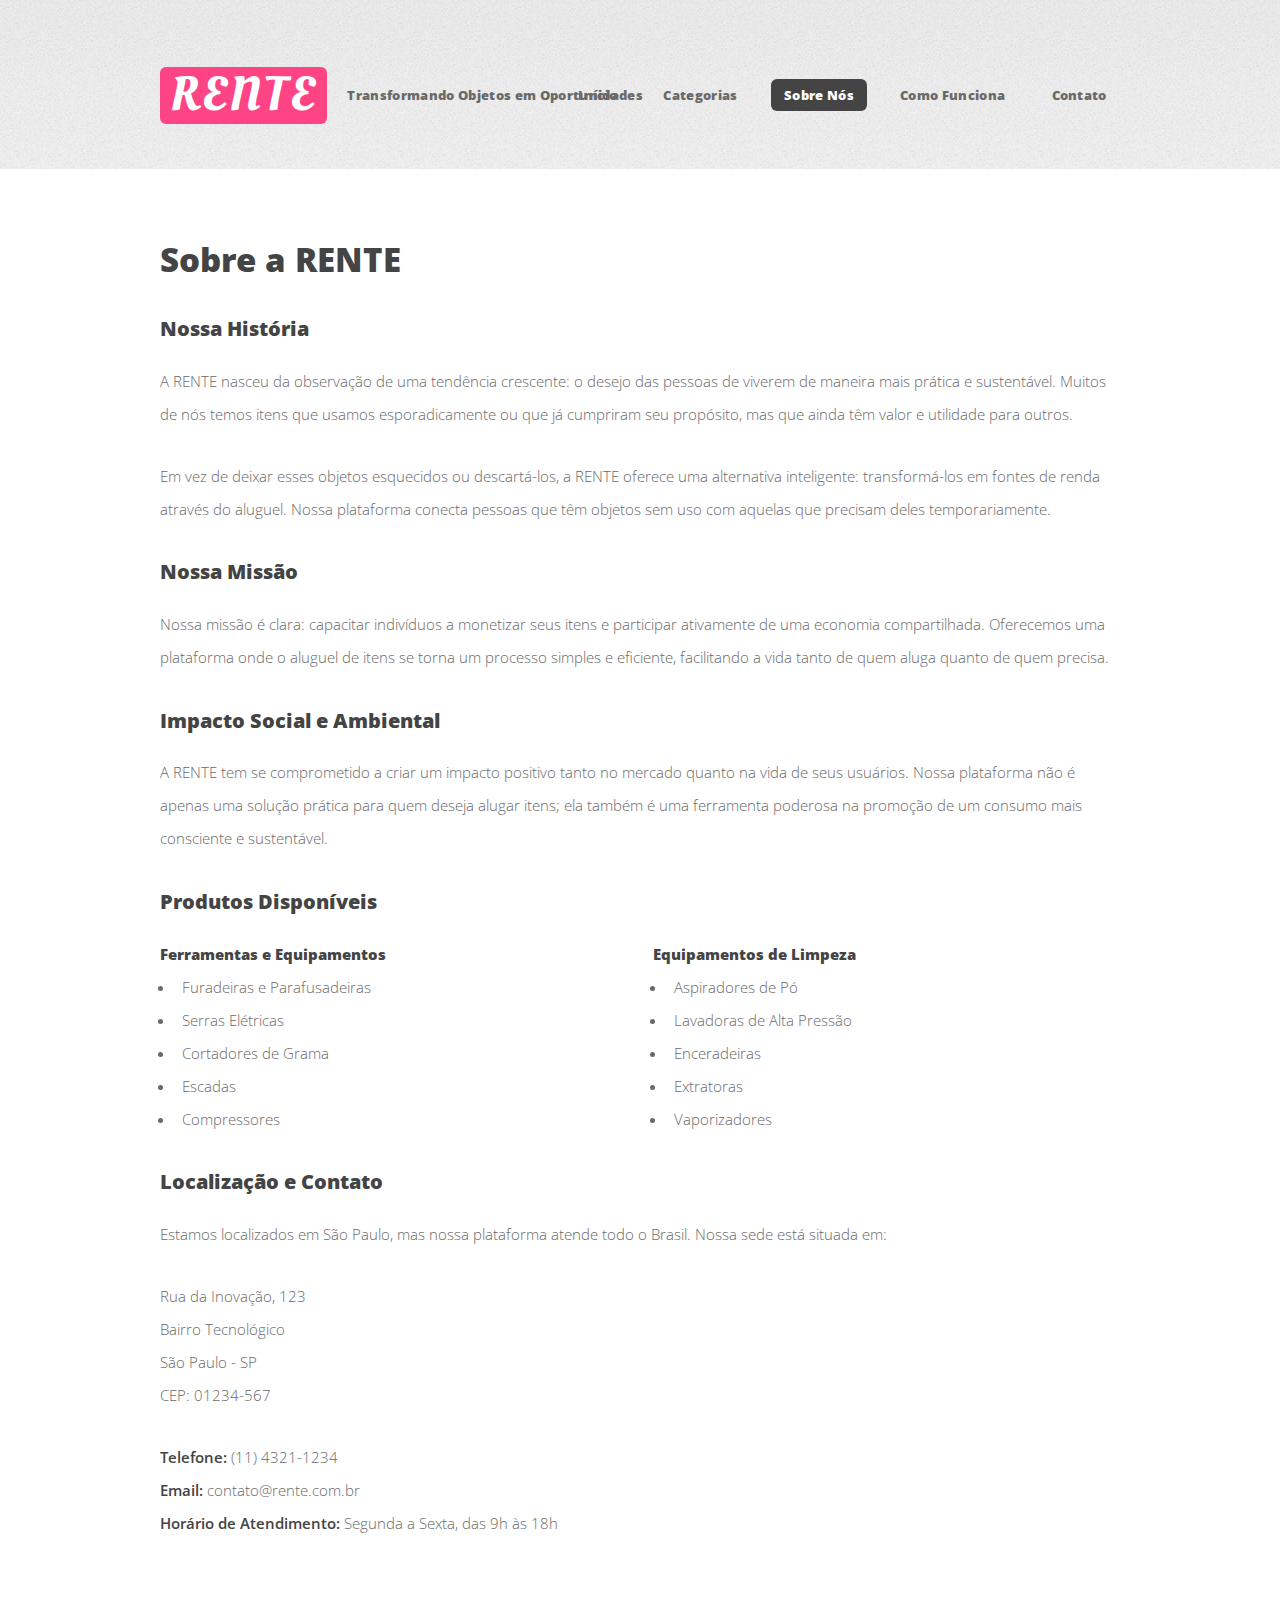
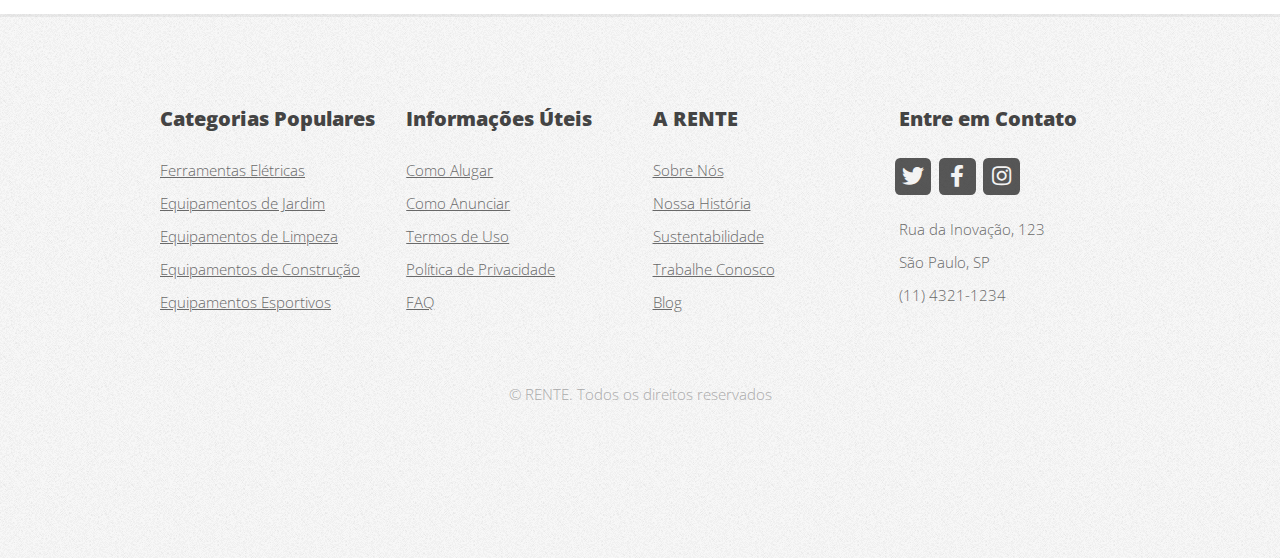
<file: html5up-verti/sobre.html>
<!DOCTYPE HTML>
<html lang="pt-br">
	<head>
		<title>Sobre a RENTE - Aluguel de Itens</title>
		<meta charset="utf-8" />
		<meta name="viewport" content="width=device-width, initial-scale=1, user-scalable=no" />
		<link rel="stylesheet" href="assets/css/main.css" />
	</head>
	<body class="is-preload">
		<div id="page-wrapper">

			<!-- Header -->
				<div id="header-wrapper">
					<header id="header" class="container">
						<!-- Logo -->
							<div id="logo">
								<h1><a href="index.html">RENTE</a></h1>
								<span>Transformando Objetos em Oportunidades</span>
							</div>

						<!-- Nav -->
							<nav id="nav">
								<ul>
									<li><a href="index.html">Início</a></li>
									<li>
										<a href="#">Categorias</a>
										<ul>
											<li><a href="#">Ferramentas</a></li>
											<li><a href="#">Equipamentos</a></li>
											<li><a href="#">Eletrônicos</a></li>
											<li><a href="#">Esportes</a></li>
										</ul>
									</li>
									<li class="current"><a href="sobre.html">Sobre Nós</a></li>
									<li><a href="como-funciona.html">Como Funciona</a></li>
									<li><a href="contato.html">Contato</a></li>
								</ul>
							</nav>
					</header>
				</div>

			<!-- Main -->
				<div id="main-wrapper">
					<div class="container">
						<div id="content">
							<!-- Content -->
								<article>
									<h2>Sobre a RENTE</h2>

									<h3>Nossa História</h3>
									<p>A RENTE nasceu da observação de uma tendência crescente: o desejo das pessoas de viverem de maneira mais prática e sustentável. Muitos de nós temos itens que usamos esporadicamente ou que já cumpriram seu propósito, mas que ainda têm valor e utilidade para outros.</p>
									
									<p>Em vez de deixar esses objetos esquecidos ou descartá-los, a RENTE oferece uma alternativa inteligente: transformá-los em fontes de renda através do aluguel. Nossa plataforma conecta pessoas que têm objetos sem uso com aquelas que precisam deles temporariamente.</p>

									<h3>Nossa Missão</h3>
									<p>Nossa missão é clara: capacitar indivíduos a monetizar seus itens e participar ativamente de uma economia compartilhada. Oferecemos uma plataforma onde o aluguel de itens se torna um processo simples e eficiente, facilitando a vida tanto de quem aluga quanto de quem precisa.</p>

									<h3>Impacto Social e Ambiental</h3>
									<p>A RENTE tem se comprometido a criar um impacto positivo tanto no mercado quanto na vida de seus usuários. Nossa plataforma não é apenas uma solução prática para quem deseja alugar itens; ela também é uma ferramenta poderosa na promoção de um consumo mais consciente e sustentável.</p>

									<h3>Produtos Disponíveis</h3>
									<div class="row">
										<div class="col-6 col-12-medium">
											<h4>Ferramentas e Equipamentos</h4>
											<ul>
												<li>Furadeiras e Parafusadeiras</li>
												<li>Serras Elétricas</li>
												<li>Cortadores de Grama</li>
												<li>Escadas</li>
												<li>Compressores</li>
											</ul>
										</div>
										<div class="col-6 col-12-medium">
											<h4>Equipamentos de Limpeza</h4>
											<ul>
												<li>Aspiradores de Pó</li>
												<li>Lavadoras de Alta Pressão</li>
												<li>Enceradeiras</li>
												<li>Extratoras</li>
												<li>Vaporizadores</li>
											</ul>
										</div>
									</div>

									<h3>Localização e Contato</h3>
									<p>Estamos localizados em São Paulo, mas nossa plataforma atende todo o Brasil. Nossa sede está situada em:</p>
									<p>
										Rua da Inovação, 123<br>
										Bairro Tecnológico<br>
										São Paulo - SP<br>
										CEP: 01234-567
									</p>
									<p>
										<strong>Telefone:</strong> (11) 4321-1234<br>
										<strong>Email:</strong> contato@rente.com.br<br>
										<strong>Horário de Atendimento:</strong> Segunda a Sexta, das 9h às 18h
									</p>
								</article>
						</div>
					</div>
				</div>

			<!-- Footer -->
				<div id="footer-wrapper">
					<footer id="footer" class="container">
						<div class="row">
							<div class="col-3 col-6-medium col-12-small">
								<!-- Links -->
									<section class="widget links">
										<h3>Categorias Populares</h3>
										<ul class="style2">
											<li><a href="#">Ferramentas Elétricas</a></li>
											<li><a href="#">Equipamentos de Jardim</a></li>
											<li><a href="#">Equipamentos de Limpeza</a></li>
											<li><a href="#">Equipamentos de Construção</a></li>
											<li><a href="#">Equipamentos Esportivos</a></li>
										</ul>
									</section>
							</div>
							<div class="col-3 col-6-medium col-12-small">
								<!-- Links -->
									<section class="widget links">
										<h3>Informações Úteis</h3>
										<ul class="style2">
											<li><a href="#">Como Alugar</a></li>
											<li><a href="#">Como Anunciar</a></li>
											<li><a href="#">Termos de Uso</a></li>
											<li><a href="#">Política de Privacidade</a></li>
											<li><a href="#">FAQ</a></li>
										</ul>
									</section>
							</div>
							<div class="col-3 col-6-medium col-12-small">
								<!-- Links -->
									<section class="widget links">
										<h3>A RENTE</h3>
										<ul class="style2">
											<li><a href="#">Sobre Nós</a></li>
											<li><a href="#">Nossa História</a></li>
											<li><a href="#">Sustentabilidade</a></li>
											<li><a href="#">Trabalhe Conosco</a></li>
											<li><a href="#">Blog</a></li>
										</ul>
									</section>
							</div>
							<div class="col-3 col-6-medium col-12-small">
								<!-- Contact -->
									<section class="widget contact last">
										<h3>Entre em Contato</h3>
										<ul>
											<li><a href="#" class="icon brands fa-twitter"><span class="label">Twitter</span></a></li>
											<li><a href="#" class="icon brands fa-facebook-f"><span class="label">Facebook</span></a></li>
											<li><a href="#" class="icon brands fa-instagram"><span class="label">Instagram</span></a></li>
										</ul>
										<p>Rua da Inovação, 123<br />
										São Paulo, SP<br />
										(11) 4321-1234</p>
									</section>
							</div>
						</div>
						<div class="row">
							<div class="col-12">
								<div id="copyright">
									<ul class="menu">
										<li>&copy; RENTE. Todos os direitos reservados</li>
									</ul>
								</div>
							</div>
						</div>
					</footer>
				</div>
			</div>

		<!-- Scripts -->
			<script src="assets/js/jquery.min.js"></script>
			<script src="assets/js/jquery.dropotron.min.js"></script>
			<script src="assets/js/browser.min.js"></script>
			<script src="assets/js/breakpoints.min.js"></script>
			<script src="assets/js/util.js"></script>
			<script src="assets/js/main.js"></script>

	</body>
</html>
</file>
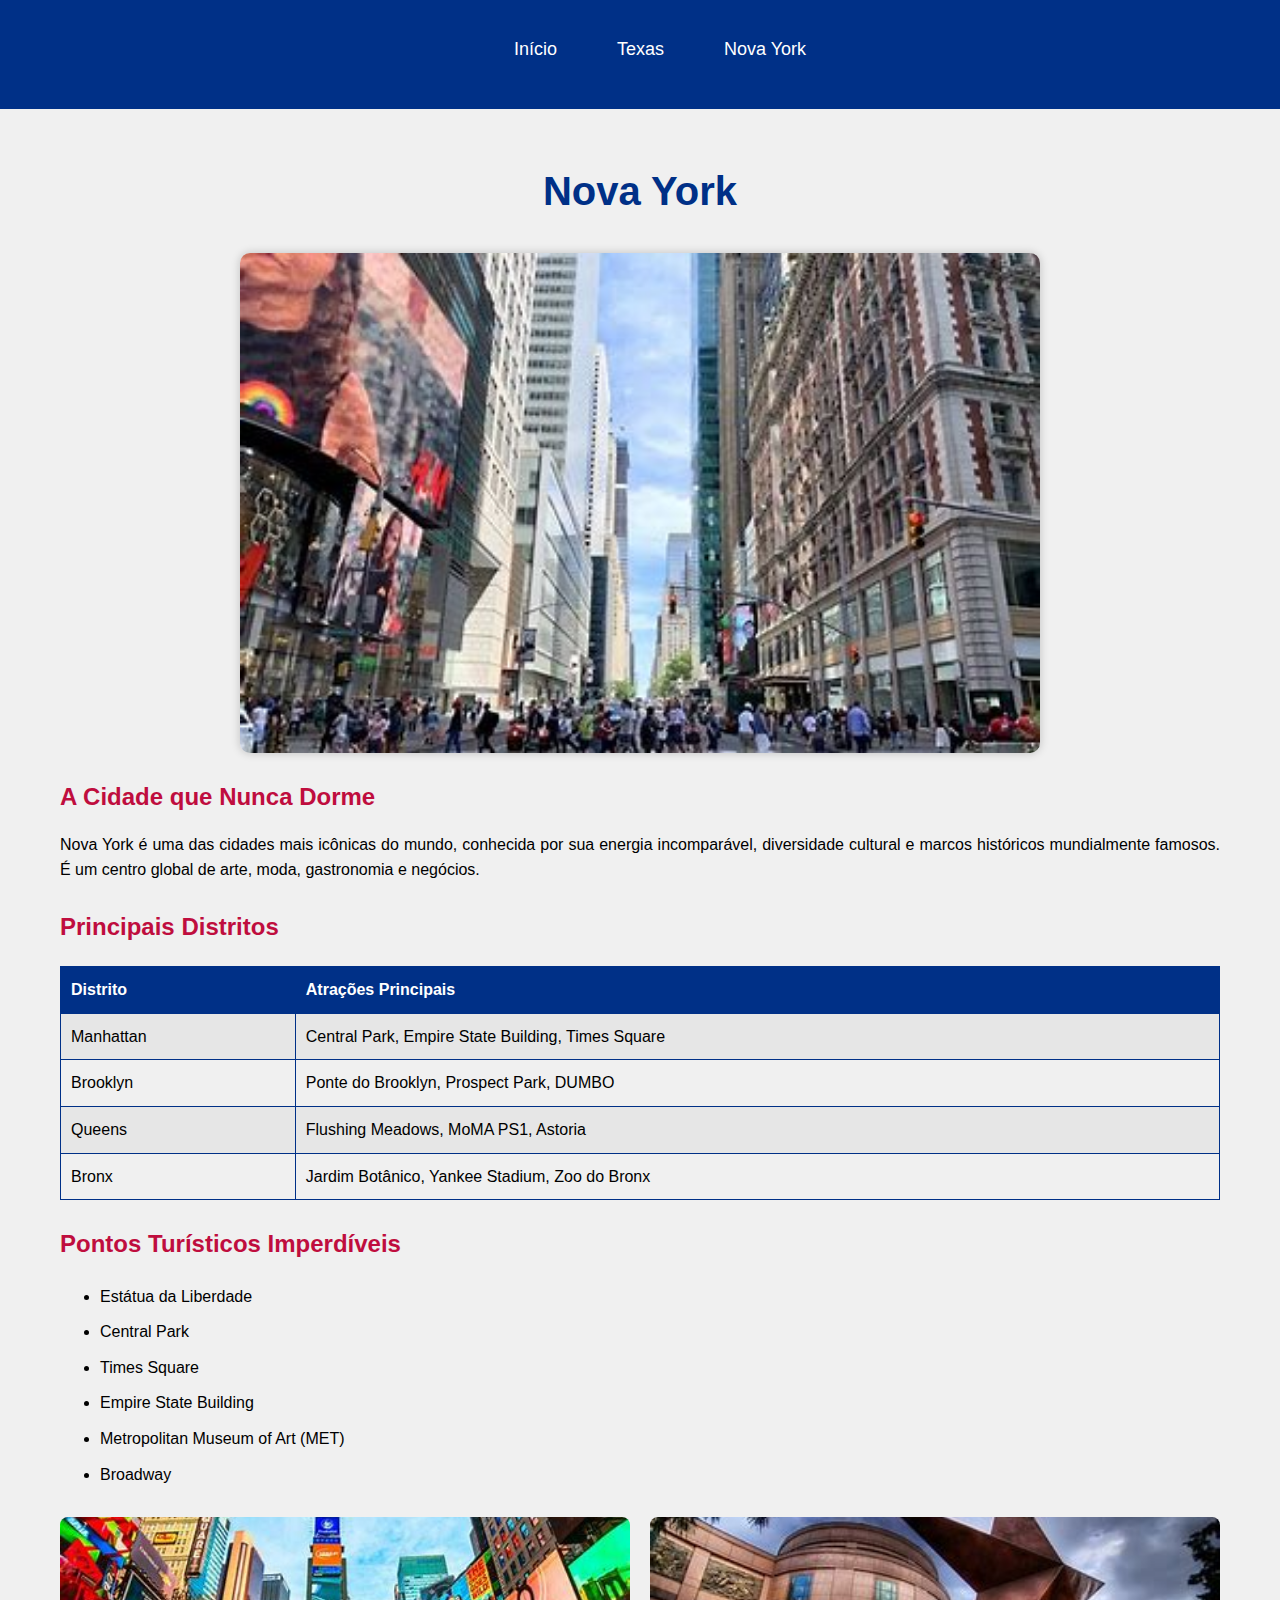
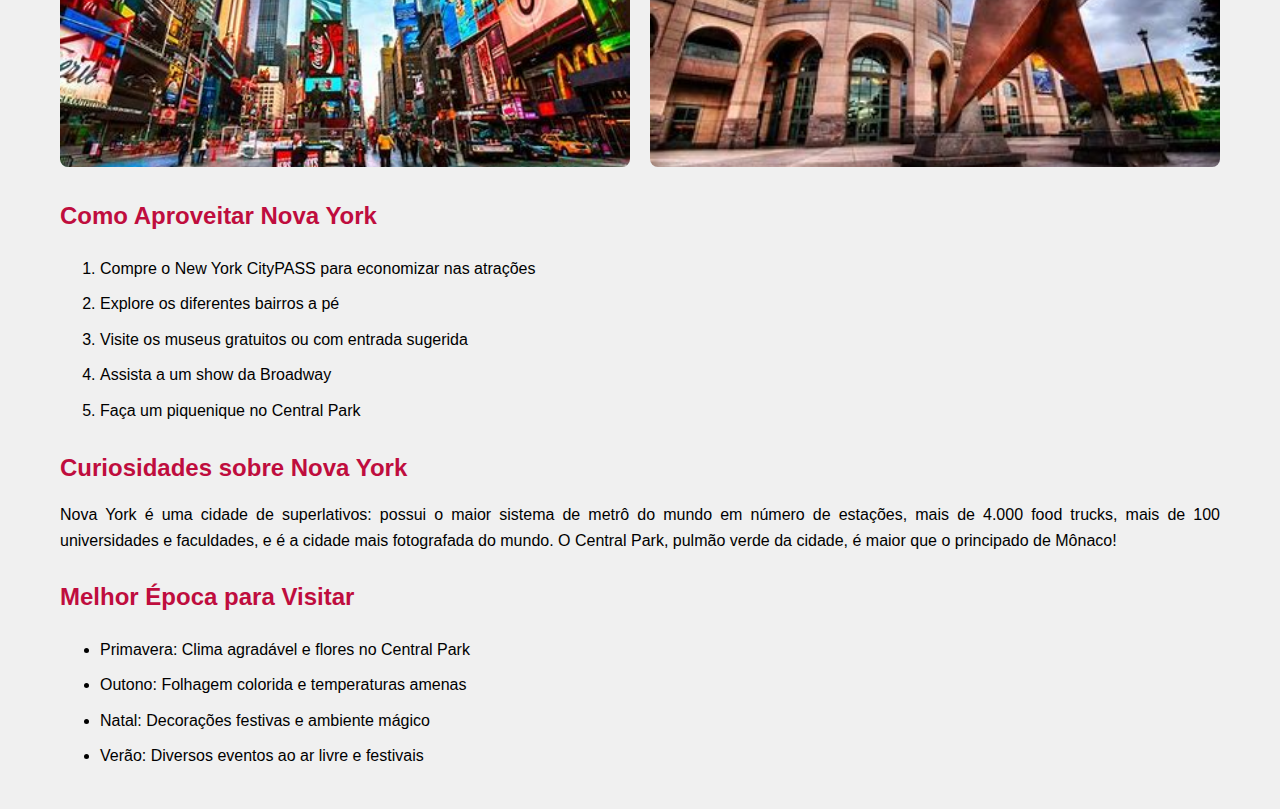
<file: Oficina 2/novayork.html>
<!DOCTYPE html>
<html lang="pt-br">
<head>
    <meta charset="UTF-8">
    <meta name="viewport" content="width=device-width, initial-scale=1.0">
    <title>Nova York - A Cidade que Nunca Dorme</title>
    <link rel="stylesheet" href="styles.css">
</head>
<body>
    <nav>
        <ul>
            <li><a href="index.html">Início</a></li>
            <li><a href="texas.html">Texas</a></li>
            <li><a href="novayork.html">Nova York</a></li>
        </ul>
    </nav>

    <div class="container">
        <h1>Nova York</h1>
        
        <img src="imagens/foto08.jpeg" alt="Skyline de Nova York" class="imagem-destaque">
        
        <h2>A Cidade que Nunca Dorme</h2>
        <p>Nova York é uma das cidades mais icônicas do mundo, conhecida por sua energia incomparável, diversidade cultural e marcos históricos mundialmente famosos. É um centro global de arte, moda, gastronomia e negócios.</p>

        <h2>Principais Distritos</h2>
        <table>
            <tr>
                <th>Distrito</th>
                <th>Atrações Principais</th>
            </tr>
            <tr>
                <td>Manhattan</td>
                <td>Central Park, Empire State Building, Times Square</td>
            </tr>
            <tr>
                <td>Brooklyn</td>
                <td>Ponte do Brooklyn, Prospect Park, DUMBO</td>
            </tr>
            <tr>
                <td>Queens</td>
                <td>Flushing Meadows, MoMA PS1, Astoria</td>
            </tr>
            <tr>
                <td>Bronx</td>
                <td>Jardim Botânico, Yankee Stadium, Zoo do Bronx</td>
            </tr>
        </table>

        <h2>Pontos Turísticos Imperdíveis</h2>
        <ul>
            <li>Estátua da Liberdade</li>
            <li>Central Park</li>
            <li>Times Square</li>
            <li>Empire State Building</li>
            <li>Metropolitan Museum of Art (MET)</li>
            <li>Broadway</li>
        </ul>

        <div class="galeria">
            <img src="imagens/foto09.jpeg" alt="Atração 1 de Nova York">
            <img src="imagens/foto10.jpeg" alt="Atração 2 de Nova York">
        </div>

        <h2>Como Aproveitar Nova York</h2>
        <ol>
            <li>Compre o New York CityPASS para economizar nas atrações</li>
            <li>Explore os diferentes bairros a pé</li>
            <li>Visite os museus gratuitos ou com entrada sugerida</li>
            <li>Assista a um show da Broadway</li>
            <li>Faça um piquenique no Central Park</li>
        </ol>

        <h2>Curiosidades sobre Nova York</h2>
        <p>Nova York é uma cidade de superlativos: possui o maior sistema de metrô do mundo em número de estações, mais de 4.000 food trucks, mais de 100 universidades e faculdades, e é a cidade mais fotografada do mundo. O Central Park, pulmão verde da cidade, é maior que o principado de Mônaco!</p>

        <h2>Melhor Época para Visitar</h2>
        <ul>
            <li>Primavera: Clima agradável e flores no Central Park</li>
            <li>Outono: Folhagem colorida e temperaturas amenas</li>
            <li>Natal: Decorações festivas e ambiente mágico</li>
            <li>Verão: Diversos eventos ao ar livre e festivais</li>
        </ul>
    </div>
</body>
</html>
</file>
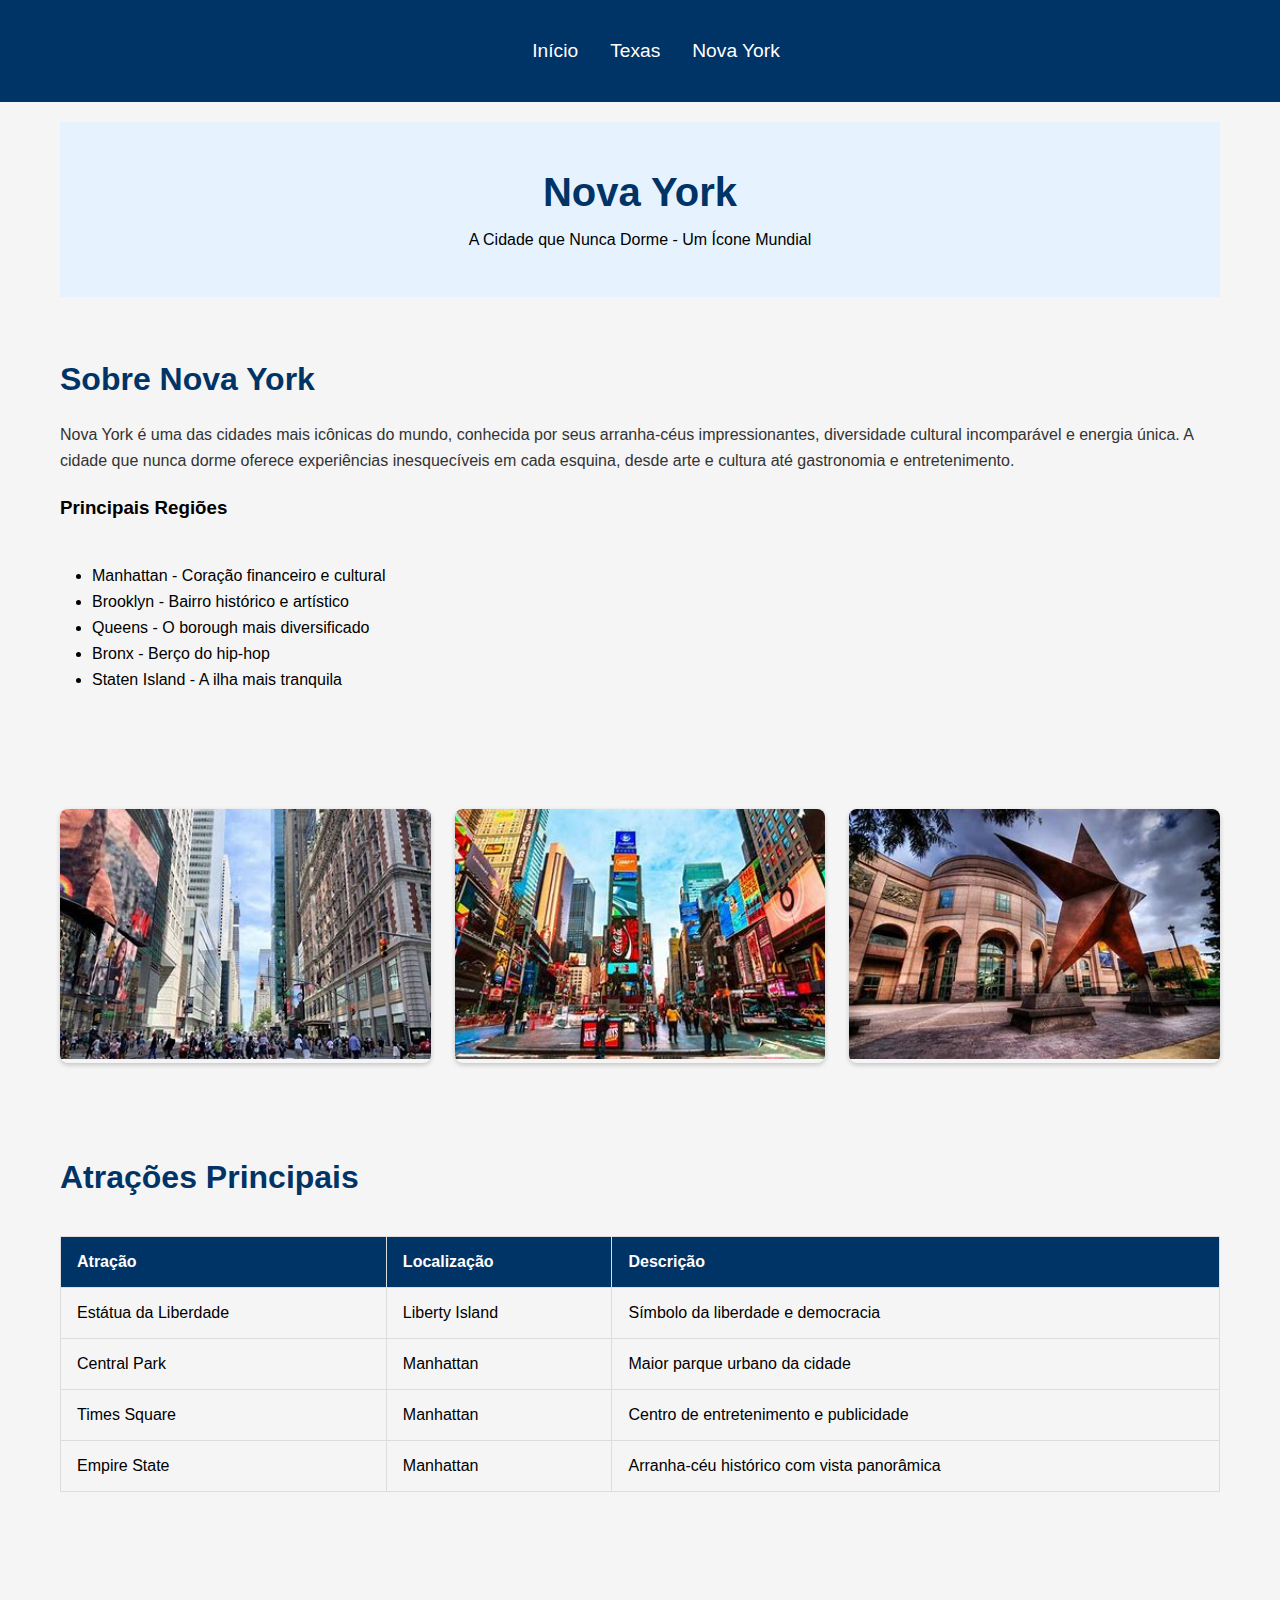
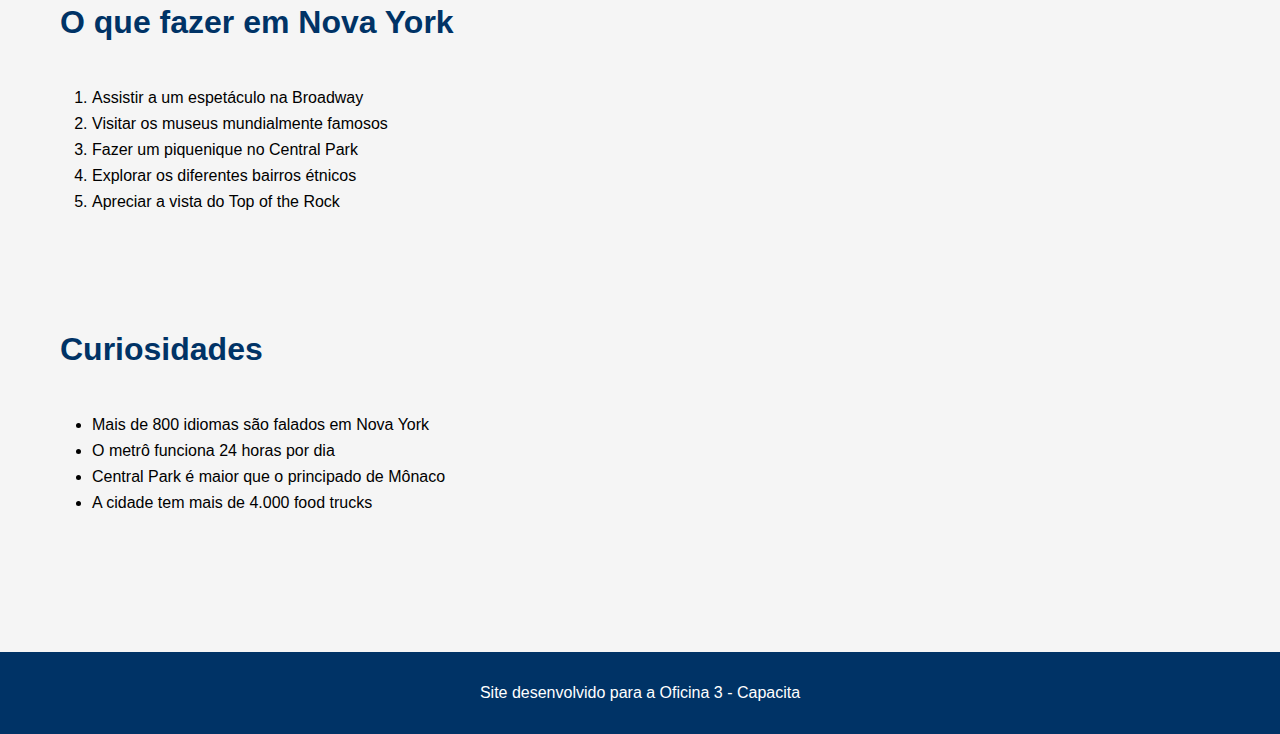
<file: Oficina 3/newyork.html>
<!DOCTYPE html>
<html lang="pt-br">
<head>
    <meta charset="UTF-8">
    <meta name="viewport" content="width=device-width, initial-scale=1.0">
    <title>Nova York - A Cidade que Nunca Dorme</title>
    <link rel="stylesheet" href="styles.css">
</head>
<body>
    <nav class="nav-menu">
        <ul class="nav-list">
            <li><a href="index.html">Início</a></li>
            <li><a href="texas.html">Texas</a></li>
            <li><a href="newyork.html">Nova York</a></li>
        </ul>
    </nav>

    <div class="container">
        <section class="hero">
            <h1>Nova York</h1>
            <p>A Cidade que Nunca Dorme - Um Ícone Mundial</p>
        </section>

        <main class="main-content">
            <section class="content-section">
                <h2>Sobre Nova York</h2>
                <p>Nova York é uma das cidades mais icônicas do mundo, conhecida por seus arranha-céus impressionantes, diversidade cultural incomparável e energia única. A cidade que nunca dorme oferece experiências inesquecíveis em cada esquina, desde arte e cultura até gastronomia e entretenimento.</p>

                <h3>Principais Regiões</h3>
                <ul>
                    <li>Manhattan - Coração financeiro e cultural</li>
                    <li>Brooklyn - Bairro histórico e artístico</li>
                    <li>Queens - O borough mais diversificado</li>
                    <li>Bronx - Berço do hip-hop</li>
                    <li>Staten Island - A ilha mais tranquila</li>
                </ul>
            </section>

            <section class="gallery">
                <div class="gallery-item">
                    <img src="imagens/foto08.jpeg" alt="Skyline de Nova York">
                </div>
                <div class="gallery-item">
                    <img src="imagens/foto09.jpeg" alt="Central Park">
                </div>
                <div class="gallery-item">
                    <img src="imagens/foto10.jpeg" alt="Estátua da Liberdade">
                </div>
            </section>

            <section class="content-section">
                <h2>Atrações Principais</h2>
                <table>
                    <tr>
                        <th>Atração</th>
                        <th>Localização</th>
                        <th>Descrição</th>
                    </tr>
                    <tr>
                        <td>Estátua da Liberdade</td>
                        <td>Liberty Island</td>
                        <td>Símbolo da liberdade e democracia</td>
                    </tr>
                    <tr>
                        <td>Central Park</td>
                        <td>Manhattan</td>
                        <td>Maior parque urbano da cidade</td>
                    </tr>
                    <tr>
                        <td>Times Square</td>
                        <td>Manhattan</td>
                        <td>Centro de entretenimento e publicidade</td>
                    </tr>
                    <tr>
                        <td>Empire State</td>
                        <td>Manhattan</td>
                        <td>Arranha-céu histórico com vista panorâmica</td>
                    </tr>
                </table>
            </section>

            <section class="content-section">
                <h2>O que fazer em Nova York</h2>
                <ol>
                    <li>Assistir a um espetáculo na Broadway</li>
                    <li>Visitar os museus mundialmente famosos</li>
                    <li>Fazer um piquenique no Central Park</li>
                    <li>Explorar os diferentes bairros étnicos</li>
                    <li>Apreciar a vista do Top of the Rock</li>
                </ol>
            </section>

            <section class="content-section">
                <h2>Curiosidades</h2>
                <ul>
                    <li>Mais de 800 idiomas são falados em Nova York</li>
                    <li>O metrô funciona 24 horas por dia</li>
                    <li>Central Park é maior que o principado de Mônaco</li>
                    <li>A cidade tem mais de 4.000 food trucks</li>
                </ul>
            </section>
        </main>
    </div>

    <footer>
        <p>Site desenvolvido para a Oficina 3 - Capacita</p>
    </footer>
</body>
</html>
</file>
<file: Oficina 2/styles.css>
* {
    margin: 0;
    padding: 0;
    box-sizing: border-box;
    font-family: Arial, sans-serif;
}

body {
    background-color: #f0f0f0;
    line-height: 1.6;
}

.container {
    max-width: 1200px;
    margin: 0 auto;
    padding: 20px;
}

nav {
    background-color: #003087;
    padding: 15px 0;
    margin-bottom: 30px;
}

nav ul {
    list-style: none;
    display: flex;
    justify-content: center;
    gap: 30px;
}

nav a {
    color: white;
    text-decoration: none;
    font-size: 18px;
    padding: 5px 15px;
    border-radius: 5px;
    transition: background-color 0.3s;
}

nav a:hover {
    background-color: #bf0d3e;
}

h1 {
    color: #003087;
    text-align: center;
    margin-bottom: 30px;
    font-size: 2.5em;
}

h2 {
    color: #bf0d3e;
    margin: 25px 0 15px;
}

p {
    margin-bottom: 15px;
    text-align: justify;
}

.imagem-destaque {
    width: 100%;
    max-width: 800px;
    height: auto;
    display: block;
    margin: 20px auto;
    border-radius: 10px;
    box-shadow: 0 0 10px rgba(0,0,0,0.2);
}

table {
    width: 100%;
    border-collapse: collapse;
    margin: 20px 0;
}

th, td {
    border: 1px solid #003087;
    padding: 10px;
    text-align: left;
}

th {
    background-color: #003087;
    color: white;
}

tr:nth-child(even) {
    background-color: #e6e6e6;
}

ul, ol {
    margin: 20px 0;
    padding-left: 40px;
}

li {
    margin-bottom: 10px;
}

.galeria {
    display: grid;
    grid-template-columns: repeat(auto-fit, minmax(300px, 1fr));
    gap: 20px;
    margin: 30px 0;
}

.galeria img {
    width: 100%;
    height: 250px;
    object-fit: cover;
    border-radius: 8px;
    transition: transform 0.3s;
}

.galeria img:hover {
    transform: scale(1.05);
}
</file>
<file: Oficina 3/styles.css>
* {
    margin: 0;
    padding: 0;
    box-sizing: border-box;
    font-family: 'Arial', sans-serif;
}

body {
    background-color: #f5f5f5;
}

.container {
    max-width: 1200px;
    margin: 0 auto;
    padding: 20px;
}

/* Menu de Navegação */
.nav-menu {
    background-color: #003366;
    padding: 1rem;
    position: sticky;
    top: 0;
    z-index: 100;
}

.nav-list {
    display: flex;
    justify-content: center;
    gap: 2rem;
    list-style: none;
}

.nav-list a {
    color: white;
    text-decoration: none;
    font-size: 1.2rem;
    transition: color 0.3s;
}

.nav-list a:hover {
    color: #ffd700;
}

/* Layout Principal */
.main-content {
    display: grid;
    grid-template-columns: 1fr;
    gap: 2rem;
    padding: 2rem 0;
}

/* Seção Hero */
.hero {
    display: flex;
    flex-direction: column;
    align-items: center;
    text-align: center;
    padding: 3rem 0;
    background-color: #e6f3ff;
}

.hero h1 {
    font-size: 2.5rem;
    color: #003366;
    margin-bottom: 1rem;
}

/* Galeria de Imagens */
.gallery {
    display: grid;
    grid-template-columns: repeat(auto-fit, minmax(250px, 1fr));
    gap: 1.5rem;
    padding: 2rem 0;
}

.gallery-item {
    position: relative;
    overflow: hidden;
    border-radius: 8px;
    box-shadow: 0 2px 5px rgba(0,0,0,0.2);
}

.gallery-item img {
    width: 100%;
    height: 250px;
    object-fit: cover;
    transition: transform 0.3s;
}

.gallery-item:hover img {
    transform: scale(1.05);
}

/* Seções de Conteúdo */
.content-section {
    display: flex;
    flex-direction: column;
    gap: 1.5rem;
    padding: 2rem 0;
}

.content-section h2 {
    color: #003366;
    font-size: 2rem;
}

.content-section p {
    line-height: 1.6;
    color: #333;
}

/* Tabelas */
table {
    width: 100%;
    border-collapse: collapse;
    margin: 1rem 0;
}

th, td {
    padding: 1rem;
    border: 1px solid #ddd;
    text-align: left;
}

th {
    background-color: #003366;
    color: white;
}

/* Listas */
ul, ol {
    padding-left: 2rem;
    margin: 1rem 0;
}

li {
    margin: 0.5rem 0;
}

/* Rodapé */
footer {
    background-color: #003366;
    color: white;
    padding: 2rem 0;
    margin-top: 2rem;
    text-align: center;
}
</file>
<file: html5up-verti/assets/css/main.css>
@import url("fontawesome-all.min.css");
@import url("https://fonts.googleapis.com/css?family=Oleo+Script:400|Open+Sans:300,300italic,600,600italic,800");

/*
	Verti by HTML5 UP
	html5up.net | @ajlkn
	Free for personal and commercial use under the CCA 3.0 license (html5up.net/license)
*/

html, body, div, span, applet, object,
iframe, h1, h2, h3, h4, h5, h6, p, blockquote,
pre, a, abbr, acronym, address, big, cite,
code, del, dfn, em, img, ins, kbd, q, s, samp,
small, strike, strong, sub, sup, tt, var, b,
u, i, center, dl, dt, dd, ol, ul, li, fieldset,
form, label, legend, table, caption, tbody,
tfoot, thead, tr, th, td, article, aside,
canvas, details, embed, figure, figcaption,
footer, header, hgroup, menu, nav, output, ruby,
section, summary, time, mark, audio, video {
	margin: 0;
	padding: 0;
	border: 0;
	font-size: 100%;
	font: inherit;
	vertical-align: baseline;}

article, aside, details, figcaption, figure,
footer, header, hgroup, menu, nav, section {
	display: block;}

body {
	line-height: 1;
}

ol, ul {
	list-style: none;
}

blockquote, q {
	quotes: none;
}

	blockquote:before, blockquote:after, q:before, q:after {
		content: '';
		content: none;
	}

table {
	border-collapse: collapse;
	border-spacing: 0;
}

body {
	-webkit-text-size-adjust: none;
}

mark {
	background-color: transparent;
	color: inherit;
}

input::-moz-focus-inner {
	border: 0;
	padding: 0;
}

input, select, textarea {
	-moz-appearance: none;
	-webkit-appearance: none;
	-ms-appearance: none;
	appearance: none;
}

/* Basic */

	@-ms-viewport {
		width: device-width;
	}

	html {
		box-sizing: border-box;
	}

	*, *:before, *:after {
		box-sizing: inherit;
	}

	body {
		background-image: -moz-linear-gradient(top, rgba(0, 0, 0, 0.05), rgba(0, 0, 0, 0)), url("images/bg01.png");
		background-image: -webkit-linear-gradient(top, rgba(0, 0, 0, 0.05), rgba(0, 0, 0, 0)), url("images/bg01.png");
		background-image: -ms-linear-gradient(top, rgba(0, 0, 0, 0.05), rgba(0, 0, 0, 0)), url("images/bg01.png");
		background-image: linear-gradient(top, rgba(0, 0, 0, 0.05), rgba(0, 0, 0, 0)), url("images/bg01.png");
		background-color: #f7f7f7;
		background-position: top left, top left;
		background-repeat: repeat-x, repeat;
		background-size: 100% 30em, auto;
		font-family: 'Open Sans', sans-serif;
		font-size: 13pt;
		color: #696969;
		font-weight: 300;
		line-height: 2.25em;
	}

		body.is-preload *, body.is-preload *:before, body.is-preload *:after {
			-moz-animation: none !important;
			-webkit-animation: none !important;
			-ms-animation: none !important;
			animation: none !important;
			-moz-transition: none !important;
			-webkit-transition: none !important;
			-ms-transition: none !important;
			transition: none !important;
		}

	input, select, textarea {
		font-family: 'Open Sans', sans-serif;
		font-size: 13pt;
		color: #696969;
		font-weight: 300;
		line-height: 2.25em;
	}

	a {
		color: #0090c5;
		text-decoration: underline;
	}

		a:hover {
			text-decoration: none;
		}

	h1, h2, h3, h4, h5, h6 {
		color: #444;
		font-weight: 800;
	}

		h1 a, h2 a, h3 a, h4 a, h5 a, h6 a {
			color: inherit;
			text-decoration: none;
			outline: 0;
		}

	h2 {
		font-size: 2.25em;
		margin: 0 0 1.1em 0;
		line-height: 1em;
	}

	h3 {
		font-size: 1.35em;
		margin: 0 0 1em 0;
	}

	b, strong {
		font-weight: 600;
		color: #444;
	}

	i, em {
		font-style: italic;
	}

	br.clear {
		clear: both;
	}

	sub {
		position: relative;
		top: 0.5em;
		font-size: 0.8em;
	}

	sup {
		position: relative;
		top: -0.5em;
		font-size: 0.8em;
	}

	hr {
		border: 0;
		border-top: solid 1px #eee;
	}

	blockquote {
		border-left: solid 0.5em #eee;
		padding: 1em 0 1em 2em;
		font-style: italic;
	}

	p, ul, ol, dl, table {
		margin-bottom: 2em;
	}

/* Container */

	.container {
		margin: 0 auto;
		max-width: 100%;
		width: 1400px;
	}

		@media screen and (max-width: 1680px) {

			.container {
				width: 1200px;
			}

		}

		@media screen and (max-width: 1280px) {

			.container {
				width: 960px;
			}

		}

		@media screen and (max-width: 980px) {

			.container {
				width: 90%;
			}

		}

		@media screen and (max-width: 736px) {

			.container {
				width: 100%;
			}

		}

/* Row */

	.row {
		display: flex;
		flex-wrap: wrap;
		box-sizing: border-box;
		align-items: stretch;
	}

		.row > * {
			box-sizing: border-box;
		}

		.row.gtr-uniform > * > :last-child {
			margin-bottom: 0;
		}

		.row.aln-left {
			justify-content: flex-start;
		}

		.row.aln-center {
			justify-content: center;
		}

		.row.aln-right {
			justify-content: flex-end;
		}

		.row.aln-top {
			align-items: flex-start;
		}

		.row.aln-middle {
			align-items: center;
		}

		.row.aln-bottom {
			align-items: flex-end;
		}

		.row > .imp {
			order: -1;
		}

		.row > .col-1 {
			width: 8.33333%;
		}

		.row > .off-1 {
			margin-left: 8.33333%;
		}

		.row > .col-2 {
			width: 16.66667%;
		}

		.row > .off-2 {
			margin-left: 16.66667%;
		}

		.row > .col-3 {
			width: 25%;
		}

		.row > .off-3 {
			margin-left: 25%;
		}

		.row > .col-4 {
			width: 33.33333%;
		}

		.row > .off-4 {
			margin-left: 33.33333%;
		}

		.row > .col-5 {
			width: 41.66667%;
		}

		.row > .off-5 {
			margin-left: 41.66667%;
		}

		.row > .col-6 {
			width: 50%;
		}

		.row > .off-6 {
			margin-left: 50%;
		}

		.row > .col-7 {
			width: 58.33333%;
		}

		.row > .off-7 {
			margin-left: 58.33333%;
		}

		.row > .col-8 {
			width: 66.66667%;
		}

		.row > .off-8 {
			margin-left: 66.66667%;
		}

		.row > .col-9 {
			width: 75%;
		}

		.row > .off-9 {
			margin-left: 75%;
		}

		.row > .col-10 {
			width: 83.33333%;
		}

		.row > .off-10 {
			margin-left: 83.33333%;
		}

		.row > .col-11 {
			width: 91.66667%;
		}

		.row > .off-11 {
			margin-left: 91.66667%;
		}

		.row > .col-12 {
			width: 100%;
		}

		.row > .off-12 {
			margin-left: 100%;
		}

		.row.gtr-0 {
			margin-top: 0px;
			margin-left: 0px;
		}

			.row.gtr-0 > * {
				padding: 0px 0 0 0px;
			}

			.row.gtr-0.gtr-uniform {
				margin-top: 0px;
			}

				.row.gtr-0.gtr-uniform > * {
					padding-top: 0px;
				}

		.row.gtr-25 {
			margin-top: -10px;
			margin-left: -10px;
		}

			.row.gtr-25 > * {
				padding: 10px 0 0 10px;
			}

			.row.gtr-25.gtr-uniform {
				margin-top: -10px;
			}

				.row.gtr-25.gtr-uniform > * {
					padding-top: 10px;
				}

		.row.gtr-50 {
			margin-top: -20px;
			margin-left: -20px;
		}

			.row.gtr-50 > * {
				padding: 20px 0 0 20px;
			}

			.row.gtr-50.gtr-uniform {
				margin-top: -20px;
			}

				.row.gtr-50.gtr-uniform > * {
					padding-top: 20px;
				}

		.row {
			margin-top: -40px;
			margin-left: -40px;
		}

			.row > * {
				padding: 40px 0 0 40px;
			}

			.row.gtr-uniform {
				margin-top: -40px;
			}

				.row.gtr-uniform > * {
					padding-top: 40px;
				}

		.row.gtr-150 {
			margin-top: -60px;
			margin-left: -60px;
		}

			.row.gtr-150 > * {
				padding: 60px 0 0 60px;
			}

			.row.gtr-150.gtr-uniform {
				margin-top: -60px;
			}

				.row.gtr-150.gtr-uniform > * {
					padding-top: 60px;
				}

		.row.gtr-200 {
			margin-top: -80px;
			margin-left: -80px;
		}

			.row.gtr-200 > * {
				padding: 80px 0 0 80px;
			}

			.row.gtr-200.gtr-uniform {
				margin-top: -80px;
			}

				.row.gtr-200.gtr-uniform > * {
					padding-top: 80px;
				}

		@media screen and (max-width: 1680px) {

			.row {
				display: flex;
				flex-wrap: wrap;
				box-sizing: border-box;
				align-items: stretch;
			}

				.row > * {
					box-sizing: border-box;
				}

				.row.gtr-uniform > * > :last-child {
					margin-bottom: 0;
				}

				.row.aln-left {
					justify-content: flex-start;
				}

				.row.aln-center {
					justify-content: center;
				}

				.row.aln-right {
					justify-content: flex-end;
				}

				.row.aln-top {
					align-items: flex-start;
				}

				.row.aln-middle {
					align-items: center;
				}

				.row.aln-bottom {
					align-items: flex-end;
				}

				.row > .imp-xlarge {
					order: -1;
				}

				.row > .col-1-xlarge {
					width: 8.33333%;
				}

				.row > .off-1-xlarge {
					margin-left: 8.33333%;
				}

				.row > .col-2-xlarge {
					width: 16.66667%;
				}

				.row > .off-2-xlarge {
					margin-left: 16.66667%;
				}

				.row > .col-3-xlarge {
					width: 25%;
				}

				.row > .off-3-xlarge {
					margin-left: 25%;
				}

				.row > .col-4-xlarge {
					width: 33.33333%;
				}

				.row > .off-4-xlarge {
					margin-left: 33.33333%;
				}

				.row > .col-5-xlarge {
					width: 41.66667%;
				}

				.row > .off-5-xlarge {
					margin-left: 41.66667%;
				}

				.row > .col-6-xlarge {
					width: 50%;
				}

				.row > .off-6-xlarge {
					margin-left: 50%;
				}

				.row > .col-7-xlarge {
					width: 58.33333%;
				}

				.row > .off-7-xlarge {
					margin-left: 58.33333%;
				}

				.row > .col-8-xlarge {
					width: 66.66667%;
				}

				.row > .off-8-xlarge {
					margin-left: 66.66667%;
				}

				.row > .col-9-xlarge {
					width: 75%;
				}

				.row > .off-9-xlarge {
					margin-left: 75%;
				}

				.row > .col-10-xlarge {
					width: 83.33333%;
				}

				.row > .off-10-xlarge {
					margin-left: 83.33333%;
				}

				.row > .col-11-xlarge {
					width: 91.66667%;
				}

				.row > .off-11-xlarge {
					margin-left: 91.66667%;
				}

				.row > .col-12-xlarge {
					width: 100%;
				}

				.row > .off-12-xlarge {
					margin-left: 100%;
				}

				.row.gtr-0 {
					margin-top: 0px;
					margin-left: 0px;
				}

					.row.gtr-0 > * {
						padding: 0px 0 0 0px;
					}

					.row.gtr-0.gtr-uniform {
						margin-top: 0px;
					}

						.row.gtr-0.gtr-uniform > * {
							padding-top: 0px;
						}

				.row.gtr-25 {
					margin-top: -10px;
					margin-left: -10px;
				}

					.row.gtr-25 > * {
						padding: 10px 0 0 10px;
					}

					.row.gtr-25.gtr-uniform {
						margin-top: -10px;
					}

						.row.gtr-25.gtr-uniform > * {
							padding-top: 10px;
						}

				.row.gtr-50 {
					margin-top: -20px;
					margin-left: -20px;
				}

					.row.gtr-50 > * {
						padding: 20px 0 0 20px;
					}

					.row.gtr-50.gtr-uniform {
						margin-top: -20px;
					}

						.row.gtr-50.gtr-uniform > * {
							padding-top: 20px;
						}

				.row {
					margin-top: -40px;
					margin-left: -40px;
				}

					.row > * {
						padding: 40px 0 0 40px;
					}

					.row.gtr-uniform {
						margin-top: -40px;
					}

						.row.gtr-uniform > * {
							padding-top: 40px;
						}

				.row.gtr-150 {
					margin-top: -60px;
					margin-left: -60px;
				}

					.row.gtr-150 > * {
						padding: 60px 0 0 60px;
					}

					.row.gtr-150.gtr-uniform {
						margin-top: -60px;
					}

						.row.gtr-150.gtr-uniform > * {
							padding-top: 60px;
						}

				.row.gtr-200 {
					margin-top: -80px;
					margin-left: -80px;
				}

					.row.gtr-200 > * {
						padding: 80px 0 0 80px;
					}

					.row.gtr-200.gtr-uniform {
						margin-top: -80px;
					}

						.row.gtr-200.gtr-uniform > * {
							padding-top: 80px;
						}

		}

		@media screen and (max-width: 1280px) {

			.row {
				display: flex;
				flex-wrap: wrap;
				box-sizing: border-box;
				align-items: stretch;
			}

				.row > * {
					box-sizing: border-box;
				}

				.row.gtr-uniform > * > :last-child {
					margin-bottom: 0;
				}

				.row.aln-left {
					justify-content: flex-start;
				}

				.row.aln-center {
					justify-content: center;
				}

				.row.aln-right {
					justify-content: flex-end;
				}

				.row.aln-top {
					align-items: flex-start;
				}

				.row.aln-middle {
					align-items: center;
				}

				.row.aln-bottom {
					align-items: flex-end;
				}

				.row > .imp-large {
					order: -1;
				}

				.row > .col-1-large {
					width: 8.33333%;
				}

				.row > .off-1-large {
					margin-left: 8.33333%;
				}

				.row > .col-2-large {
					width: 16.66667%;
				}

				.row > .off-2-large {
					margin-left: 16.66667%;
				}

				.row > .col-3-large {
					width: 25%;
				}

				.row > .off-3-large {
					margin-left: 25%;
				}

				.row > .col-4-large {
					width: 33.33333%;
				}

				.row > .off-4-large {
					margin-left: 33.33333%;
				}

				.row > .col-5-large {
					width: 41.66667%;
				}

				.row > .off-5-large {
					margin-left: 41.66667%;
				}

				.row > .col-6-large {
					width: 50%;
				}

				.row > .off-6-large {
					margin-left: 50%;
				}

				.row > .col-7-large {
					width: 58.33333%;
				}

				.row > .off-7-large {
					margin-left: 58.33333%;
				}

				.row > .col-8-large {
					width: 66.66667%;
				}

				.row > .off-8-large {
					margin-left: 66.66667%;
				}

				.row > .col-9-large {
					width: 75%;
				}

				.row > .off-9-large {
					margin-left: 75%;
				}

				.row > .col-10-large {
					width: 83.33333%;
				}

				.row > .off-10-large {
					margin-left: 83.33333%;
				}

				.row > .col-11-large {
					width: 91.66667%;
				}

				.row > .off-11-large {
					margin-left: 91.66667%;
				}

				.row > .col-12-large {
					width: 100%;
				}

				.row > .off-12-large {
					margin-left: 100%;
				}

				.row.gtr-0 {
					margin-top: 0px;
					margin-left: 0px;
				}

					.row.gtr-0 > * {
						padding: 0px 0 0 0px;
					}

					.row.gtr-0.gtr-uniform {
						margin-top: 0px;
					}

						.row.gtr-0.gtr-uniform > * {
							padding-top: 0px;
						}

				.row.gtr-25 {
					margin-top: -6.25px;
					margin-left: -6.25px;
				}

					.row.gtr-25 > * {
						padding: 6.25px 0 0 6.25px;
					}

					.row.gtr-25.gtr-uniform {
						margin-top: -6.25px;
					}

						.row.gtr-25.gtr-uniform > * {
							padding-top: 6.25px;
						}

				.row.gtr-50 {
					margin-top: -12.5px;
					margin-left: -12.5px;
				}

					.row.gtr-50 > * {
						padding: 12.5px 0 0 12.5px;
					}

					.row.gtr-50.gtr-uniform {
						margin-top: -12.5px;
					}

						.row.gtr-50.gtr-uniform > * {
							padding-top: 12.5px;
						}

				.row {
					margin-top: -25px;
					margin-left: -25px;
				}

					.row > * {
						padding: 25px 0 0 25px;
					}

					.row.gtr-uniform {
						margin-top: -25px;
					}

						.row.gtr-uniform > * {
							padding-top: 25px;
						}

				.row.gtr-150 {
					margin-top: -37.5px;
					margin-left: -37.5px;
				}

					.row.gtr-150 > * {
						padding: 37.5px 0 0 37.5px;
					}

					.row.gtr-150.gtr-uniform {
						margin-top: -37.5px;
					}

						.row.gtr-150.gtr-uniform > * {
							padding-top: 37.5px;
						}

				.row.gtr-200 {
					margin-top: -50px;
					margin-left: -50px;
				}

					.row.gtr-200 > * {
						padding: 50px 0 0 50px;
					}

					.row.gtr-200.gtr-uniform {
						margin-top: -50px;
					}

						.row.gtr-200.gtr-uniform > * {
							padding-top: 50px;
						}

		}

		@media screen and (max-width: 980px) {

			.row {
				display: flex;
				flex-wrap: wrap;
				box-sizing: border-box;
				align-items: stretch;
			}

				.row > * {
					box-sizing: border-box;
				}

				.row.gtr-uniform > * > :last-child {
					margin-bottom: 0;
				}

				.row.aln-left {
					justify-content: flex-start;
				}

				.row.aln-center {
					justify-content: center;
				}

				.row.aln-right {
					justify-content: flex-end;
				}

				.row.aln-top {
					align-items: flex-start;
				}

				.row.aln-middle {
					align-items: center;
				}

				.row.aln-bottom {
					align-items: flex-end;
				}

				.row > .imp-medium {
					order: -1;
				}

				.row > .col-1-medium {
					width: 8.33333%;
				}

				.row > .off-1-medium {
					margin-left: 8.33333%;
				}

				.row > .col-2-medium {
					width: 16.66667%;
				}

				.row > .off-2-medium {
					margin-left: 16.66667%;
				}

				.row > .col-3-medium {
					width: 25%;
				}

				.row > .off-3-medium {
					margin-left: 25%;
				}

				.row > .col-4-medium {
					width: 33.33333%;
				}

				.row > .off-4-medium {
					margin-left: 33.33333%;
				}

				.row > .col-5-medium {
					width: 41.66667%;
				}

				.row > .off-5-medium {
					margin-left: 41.66667%;
				}

				.row > .col-6-medium {
					width: 50%;
				}

				.row > .off-6-medium {
					margin-left: 50%;
				}

				.row > .col-7-medium {
					width: 58.33333%;
				}

				.row > .off-7-medium {
					margin-left: 58.33333%;
				}

				.row > .col-8-medium {
					width: 66.66667%;
				}

				.row > .off-8-medium {
					margin-left: 66.66667%;
				}

				.row > .col-9-medium {
					width: 75%;
				}

				.row > .off-9-medium {
					margin-left: 75%;
				}

				.row > .col-10-medium {
					width: 83.33333%;
				}

				.row > .off-10-medium {
					margin-left: 83.33333%;
				}

				.row > .col-11-medium {
					width: 91.66667%;
				}

				.row > .off-11-medium {
					margin-left: 91.66667%;
				}

				.row > .col-12-medium {
					width: 100%;
				}

				.row > .off-12-medium {
					margin-left: 100%;
				}

				.row.gtr-0 {
					margin-top: 0px;
					margin-left: 0px;
				}

					.row.gtr-0 > * {
						padding: 0px 0 0 0px;
					}

					.row.gtr-0.gtr-uniform {
						margin-top: 0px;
					}

						.row.gtr-0.gtr-uniform > * {
							padding-top: 0px;
						}

				.row.gtr-25 {
					margin-top: -6.25px;
					margin-left: -6.25px;
				}

					.row.gtr-25 > * {
						padding: 6.25px 0 0 6.25px;
					}

					.row.gtr-25.gtr-uniform {
						margin-top: -6.25px;
					}

						.row.gtr-25.gtr-uniform > * {
							padding-top: 6.25px;
						}

				.row.gtr-50 {
					margin-top: -12.5px;
					margin-left: -12.5px;
				}

					.row.gtr-50 > * {
						padding: 12.5px 0 0 12.5px;
					}

					.row.gtr-50.gtr-uniform {
						margin-top: -12.5px;
					}

						.row.gtr-50.gtr-uniform > * {
							padding-top: 12.5px;
						}

				.row {
					margin-top: -25px;
					margin-left: -25px;
				}

					.row > * {
						padding: 25px 0 0 25px;
					}

					.row.gtr-uniform {
						margin-top: -25px;
					}

						.row.gtr-uniform > * {
							padding-top: 25px;
						}

				.row.gtr-150 {
					margin-top: -37.5px;
					margin-left: -37.5px;
				}

					.row.gtr-150 > * {
						padding: 37.5px 0 0 37.5px;
					}

					.row.gtr-150.gtr-uniform {
						margin-top: -37.5px;
					}

						.row.gtr-150.gtr-uniform > * {
							padding-top: 37.5px;
						}

				.row.gtr-200 {
					margin-top: -50px;
					margin-left: -50px;
				}

					.row.gtr-200 > * {
						padding: 50px 0 0 50px;
					}

					.row.gtr-200.gtr-uniform {
						margin-top: -50px;
					}

						.row.gtr-200.gtr-uniform > * {
							padding-top: 50px;
						}

		}

		@media screen and (max-width: 736px) {

			.row {
				display: flex;
				flex-wrap: wrap;
				box-sizing: border-box;
				align-items: stretch;
			}

				.row > * {
					box-sizing: border-box;
				}

				.row.gtr-uniform > * > :last-child {
					margin-bottom: 0;
				}

				.row.aln-left {
					justify-content: flex-start;
				}

				.row.aln-center {
					justify-content: center;
				}

				.row.aln-right {
					justify-content: flex-end;
				}

				.row.aln-top {
					align-items: flex-start;
				}

				.row.aln-middle {
					align-items: center;
				}

				.row.aln-bottom {
					align-items: flex-end;
				}

				.row > .imp-small {
					order: -1;
				}

				.row > .col-1-small {
					width: 8.33333%;
				}

				.row > .off-1-small {
					margin-left: 8.33333%;
				}

				.row > .col-2-small {
					width: 16.66667%;
				}

				.row > .off-2-small {
					margin-left: 16.66667%;
				}

				.row > .col-3-small {
					width: 25%;
				}

				.row > .off-3-small {
					margin-left: 25%;
				}

				.row > .col-4-small {
					width: 33.33333%;
				}

				.row > .off-4-small {
					margin-left: 33.33333%;
				}

				.row > .col-5-small {
					width: 41.66667%;
				}

				.row > .off-5-small {
					margin-left: 41.66667%;
				}

				.row > .col-6-small {
					width: 50%;
				}

				.row > .off-6-small {
					margin-left: 50%;
				}

				.row > .col-7-small {
					width: 58.33333%;
				}

				.row > .off-7-small {
					margin-left: 58.33333%;
				}

				.row > .col-8-small {
					width: 66.66667%;
				}

				.row > .off-8-small {
					margin-left: 66.66667%;
				}

				.row > .col-9-small {
					width: 75%;
				}

				.row > .off-9-small {
					margin-left: 75%;
				}

				.row > .col-10-small {
					width: 83.33333%;
				}

				.row > .off-10-small {
					margin-left: 83.33333%;
				}

				.row > .col-11-small {
					width: 91.66667%;
				}

				.row > .off-11-small {
					margin-left: 91.66667%;
				}

				.row > .col-12-small {
					width: 100%;
				}

				.row > .off-12-small {
					margin-left: 100%;
				}

				.row.gtr-0 {
					margin-top: 0px;
					margin-left: 0px;
				}

					.row.gtr-0 > * {
						padding: 0px 0 0 0px;
					}

					.row.gtr-0.gtr-uniform {
						margin-top: 0px;
					}

						.row.gtr-0.gtr-uniform > * {
							padding-top: 0px;
						}

				.row.gtr-25 {
					margin-top: -5px;
					margin-left: -5px;
				}

					.row.gtr-25 > * {
						padding: 5px 0 0 5px;
					}

					.row.gtr-25.gtr-uniform {
						margin-top: -5px;
					}

						.row.gtr-25.gtr-uniform > * {
							padding-top: 5px;
						}

				.row.gtr-50 {
					margin-top: -10px;
					margin-left: -10px;
				}

					.row.gtr-50 > * {
						padding: 10px 0 0 10px;
					}

					.row.gtr-50.gtr-uniform {
						margin-top: -10px;
					}

						.row.gtr-50.gtr-uniform > * {
							padding-top: 10px;
						}

				.row {
					margin-top: -20px;
					margin-left: -20px;
				}

					.row > * {
						padding: 20px 0 0 20px;
					}

					.row.gtr-uniform {
						margin-top: -20px;
					}

						.row.gtr-uniform > * {
							padding-top: 20px;
						}

				.row.gtr-150 {
					margin-top: -30px;
					margin-left: -30px;
				}

					.row.gtr-150 > * {
						padding: 30px 0 0 30px;
					}

					.row.gtr-150.gtr-uniform {
						margin-top: -30px;
					}

						.row.gtr-150.gtr-uniform > * {
							padding-top: 30px;
						}

				.row.gtr-200 {
					margin-top: -40px;
					margin-left: -40px;
				}

					.row.gtr-200 > * {
						padding: 40px 0 0 40px;
					}

					.row.gtr-200.gtr-uniform {
						margin-top: -40px;
					}

						.row.gtr-200.gtr-uniform > * {
							padding-top: 40px;
						}

		}

/* Section/Article */

	section, article {
		margin-bottom: 5em;
	}

	section > :last-child,
	article > :last-child,
	section:last-child,
	article:last-child {
		margin-bottom: 0;
	}

	header {
		margin: 0 0 2em 0;
	}

		header h2, header h3 {
			margin: 0 0 0.25em 0;
		}

		header p {
			margin: 0;
		}

	footer {
		margin: 2.5em 0 0 0;
	}

/* Forms */

	form label {
		display: block;
		font-weight: 800;
		margin: 0 0 1em 0;
		font-size: 0.8em;
		color: #444;
	}

	form input[type="text"],
	form input[type="email"],
	form input[type="password"],
	form select,
	form textarea {
		-webkit-appearance: none;
		display: block;
		width: 100%;
		border-radius: 8px;
		border: solid 1px #eee;
	}

		form input[type="text"]:focus,
		form input[type="email"]:focus,
		form input[type="password"]:focus,
		form select:focus,
		form textarea:focus {
			border-color: #0090c5;
		}

	form input[type="text"],
	form input[type="email"],
	form input[type="password"] {
		line-height: 3em;
		padding: 0 1em;
	}

	form select {
		line-height: 3em;
		padding: 0 1em;
	}

	form textarea {
		min-height: 9em;
		padding: 1em;
	}

	form ::-webkit-input-placeholder {
		color: #555 !important;
	}

	form :-moz-placeholder {
		color: #555 !important;
	}

	form ::-moz-placeholder {
		color: #555 !important;
	}

	form :-ms-input-placeholder {
		color: #555 !important;
	}

	form ::-moz-focus-inner {
		border: 0;
	}

/* Tables */

	table {
		width: 100%;
	}

		table tr {
			border-top: solid 1px #eee;
		}

			table tr:first-child {
				border-top: 0;
			}

		table td {
			padding: 0.5em 1em 0.5em 1em;
		}

		table th {
			text-align: left;
			padding: 0.5em 1em 0.5em 1em;
			font-weight: 800;
			margin: 0 0 1em 0;
		}

		table thead {
			background: #404248;
			color: #fff;
		}

/* Image */

	.image {
		display: inline-block;
		outline: 0;
	}

		.image img {
			display: block;
			width: 100%;
			border-radius: 8px;
		}

		.image.fit {
			display: block;
			width: 100%;
		}

		.image.featured {
			display: block;
			width: 100%;
			margin: 0 0 2.5em 0;
		}

		.image.left {
			float: left;
			margin: 0 2em 2em 0;
		}

		.image.centered {
			display: block;
			margin: 0 0 2.5em 0;
		}

			.image.centered img {
				margin: 0 auto;
				width: auto;
			}

/* Button */

	input[type="button"],
	input[type="submit"],
	input[type="reset"],
	button,
	.button {
		-moz-transition: background-color .25s ease-in-out;
		-webkit-transition: background-color .25s ease-in-out;
		-ms-transition: background-color .25s ease-in-out;
		transition: background-color .25s ease-in-out;
		-webkit-appearance: none;
		position: relative;
		display: inline-block;
		background: #0090c5;
		color: #fff;
		text-decoration: none;
		border-radius: 6px;
		font-weight: 800;
		outline: 0;
		border: 0;
		cursor: pointer;
		font-size: 1.35em;
		padding: 0.6em 1.5em;
	}

		input[type="button"].icon:before,
		input[type="submit"].icon:before,
		input[type="reset"].icon:before,
		button.icon:before,
		.button.icon:before {
			position: relative;
			margin-right: 0.5em;
			top: 0.05em;
		}

		input[type="button"]:hover,
		input[type="submit"]:hover,
		input[type="reset"]:hover,
		button:hover,
		.button:hover {
			background: #10a0d5;
		}

		input[type="button"]:active,
		input[type="submit"]:active,
		input[type="reset"]:active,
		button:active,
		.button:active {
			background: #20b0e5;
		}

		input[type="button"].alt,
		input[type="submit"].alt,
		input[type="reset"].alt,
		button.alt,
		.button.alt {
			background: #f1f1f1;
			background: rgba(0, 0, 0, 0.05);
			color: #444;
		}

			input[type="button"].alt:hover,
			input[type="submit"].alt:hover,
			input[type="reset"].alt:hover,
			button.alt:hover,
			.button.alt:hover {
				background: #e8e8e8;
				background: rgba(0, 0, 0, 0.085);
			}

			input[type="button"].alt:active,
			input[type="submit"].alt:active,
			input[type="reset"].alt:active,
			button.alt:active,
			.button.alt:active {
				background: #e4e4e4;
				background: rgba(0, 0, 0, 0.15);
			}

		input[type="button"].large,
		input[type="submit"].large,
		input[type="reset"].large,
		button.large,
		.button.large {
			font-size: 2.25em;
			padding: 0.8em 0.9em;
		}

/* List */

	ul {
		list-style: disc;
		padding-left: 1em;
	}

		ul li {
			padding-left: 0.5em;
		}

		ul.style2 {
			list-style: none;
			padding-left: 0;
		}

			ul.style2 li {
				padding-left: 0;
			}

	ol {
		list-style: decimal;
		padding-left: 1.25em;
	}

		ol li {
			padding-left: 0.25em;
		}

/* Actions */

	ul.actions {
		list-style: none;
		padding-left: 0;
	}

		ul.actions li {
			display: inline-block;
			padding: 0 0 0 0.25em;
			margin: 0 0 0 0.25em;
		}

			ul.actions li:first-child {
				margin-left: 0;
				padding-left: 0;
			}

/* Menu */

	ul.menu {
		list-style: none;
		padding-left: 0;
	}

		ul.menu li {
			border-left: solid 1px #e0e0e0;
			display: inline-block;
			padding: 0 0 0 0.75em;
			margin: 0 0 0 0.75em;
		}

			ul.menu li:first-child {
				border-left: 0;
				margin-left: 0;
				padding-left: 0;
			}

/* Box */

	.box {
		background: #fff;
		border-radius: 6px;
		box-shadow: 0px 3px 0px 0px rgba(0, 0, 0, 0.05);
		padding: 2em;
	}

		.box.feature {
			padding: 0;
		}

			.box.feature .inner {
				padding: 4em 2em 3em 2em;
			}

			.box.feature h2 {
				font-size: 1.35em;
			}

			.box.feature p {
				margin: 0;
			}

			.box.feature .image {
				position: relative;
				margin: 0;
			}

				.box.feature .image img {
					border-bottom-left-radius: 0;
					border-bottom-right-radius: 0;
				}

/* Icons */

	.icon {
		text-decoration: none;
		position: relative;
		text-decoration: none;
	}

		.icon:before {
			-moz-osx-font-smoothing: grayscale;
			-webkit-font-smoothing: antialiased;
			display: inline-block;
			font-style: normal;
			font-variant: normal;
			text-rendering: auto;
			line-height: 1;
			text-transform: none !important;
			font-family: 'Font Awesome 5 Free';
			font-weight: 400;
		}

		.icon:before {
			line-height: inherit;
		}

		.icon.solid:before {
			font-weight: 900;
		}

		.icon.brands:before {
			font-family: 'Font Awesome 5 Brands';
		}

		.icon > .label {
			display: none;
		}

/* Widgets */

	.widget.thumbnails .grid {
		margin: 0 0 3em 0;
	}

	.widget.thumbnails .image {
		margin: 0;
	}

	.widget.contact ul {
		list-style: none;
		padding-left: 0;
		overflow: hidden;
		position: relative;
		left: -4px;
		top: 4px;
		margin-bottom: 1.5em;
	}

		.widget.contact ul li {
			display: inline-block;
			margin-right: 0.25em;
			padding-left: 0;
		}

			.widget.contact ul li a {
				-moz-transition: background-color .25s ease-in-out;
				-webkit-transition: background-color .25s ease-in-out;
				-ms-transition: background-color .25s ease-in-out;
				transition: background-color .25s ease-in-out;
				display: inline-block;
				width: 2.5em;
				height: 2.5em;
				text-align: center;
				line-height: 2.5em;
				border-radius: 0.35em;
				outline: 0;
				opacity: 0.75;
				text-decoration: none;
				background: #222222;
			}

				.widget.contact ul li a:before {
					color: #f3f3f3;
					font-size: 1.5em;
					line-height: inherit;
				}

				.widget.contact ul li a:hover {
					background: #444444;
				}

				.widget.contact ul li a:active {
					background: #666666;
				}

/* Wrappers */

	#header-wrapper {
		padding: 4.5em 0 3em 0;
	}

	#features-wrapper {
		padding: 3em 0 3em 0;
	}

	#main-wrapper {
		background: #fff;
		box-shadow: 0px 3px 0px 0px rgba(0, 0, 0, 0.05);
		padding: 5em 0 5em 0;
	}

	#footer-wrapper {
		padding: 6em 0 8em 0;
	}

/* Header */

	#header {
		position: relative;
	}

/* Logo */

	#logo {
		display: inline-block;
	}

		#logo h1 {
			background: #ff4486;
			color: #fff;
			border-radius: 6px;
			font-family: 'Oleo Script', serif;
			font-weight: 400;
			padding: 0.25em 0.2em 0.25em 0.2em;
			font-size: 3.25em;
			letter-spacing: 0.05em;
			display: inline-block;
			vertical-align: middle;
		}

		#logo span {
			font-weight: 800;
			line-height: 4.5em;
			letter-spacing: 0.025em;
			font-size: 0.9em;
			vertical-align: middle;
			margin: 0 0 0 1.25em;
		}

/* Nav */

	#nav {
		position: absolute;
		right: 0;
		top: 0;
		font-size: 0.9em;
	}

		#nav ul {
			list-style: none;
			padding-left: 0;
		}

			#nav ul li {
				float: left;
				line-height: 4.5em;
				padding-left: 1.5em;
			}

				#nav ul li a, #nav ul li span {
					-moz-transition: background-color .25s ease-in-out;
					-webkit-transition: background-color .25s ease-in-out;
					-ms-transition: background-color .25s ease-in-out;
					transition: background-color .25s ease-in-out;
					font-weight: 800;
					letter-spacing: 0.025em;
					color: #696969;
					text-decoration: none;
					border-radius: 6px;
					padding: 0.5em 1em 0.5em 1em;
				}

				#nav ul li > ul {
					display: none;
				}

				#nav ul li:hover a, #nav ul li:hover span {
					background: #fff;
				}

				#nav ul li.active a, #nav ul li.active span {
					background: #fff;
				}

				#nav ul li.current a {
					background: #444;
					color: #fff;
				}

	.dropotron {
		background: #fff;
		letter-spacing: 0.025em;
		color: #696969;
		text-decoration: none;
		border-radius: 6px;
		padding: 0.75em 0;
		min-width: 15em;
		box-shadow: inset 0 0 0 1px rgba(0, 0, 0, 0.1), 0 0.25em 0.25em 0.1em rgba(0, 0, 0, 0.025);
		margin-top: calc(-0.75em + 1px);
		margin-left: -1px;
		list-style: none;
		padding-left: 0;
	}

		.dropotron li {
			border-top: solid 1px #eee;
			line-height: 3em;
			padding-left: 0;
		}

			.dropotron li:first-child {
				border-top: 0;
			}

			.dropotron li > a, .dropotron li > span {
				-moz-transition: color .25s ease-in-out, background-color .25s ease-in-out;
				-webkit-transition: color .25s ease-in-out, background-color .25s ease-in-out;
				-ms-transition: color .25s ease-in-out, background-color .25s ease-in-out;
				transition: color .25s ease-in-out, background-color .25s ease-in-out;
				text-decoration: none;
				color: inherit;
				display: block;
				padding: 0 1.5em;
			}

				.dropotron li > a:hover, .dropotron li > span:hover {
					background: #eee;
				}

			.dropotron li.active > a, .dropotron li.active > span {
				background: #eee;
			}

		.dropotron.level-0 {
			font-size: 0.8em;
			margin-left: 1.5em;
			margin-top: 0;
		}

			.dropotron.level-0:before {
				content: '';
				position: absolute;
				top: -0.5em;
				left: 1em;
				border-bottom: solid 0.75em #ffffff;
				border-left: solid 0.75em transparent;
				border-right: solid 0.75em transparent;
				z-index: 1;
			}

/* Banner */

	#banner {
		position: relative;
		padding: 4.5em;
	}

		#banner h2 {
			font-size: 3.5em;
			margin: 0.1em 0 0.35em 0;
		}

		#banner p {
			font-size: 2.75em;
			line-height: 1.35em;
			margin: 0;
		}

		#banner .button {
			width: 100%;
			margin-bottom: 0.5em;
		}

			#banner .button.icon:before {
				position: absolute;
				right: 0.15em;
				top: 50%;
				margin-top: -0.5em;
			}

			#banner .button.alt {
				margin-bottom: 0;
			}

		#banner ul {
			list-style: none;
			padding-left: 0;
			margin: 0 0 0 2em;
		}

			#banner ul li {
				padding-left: 0;
			}

/* Footer */

	#footer {
		margin-top: 0;
	}

		#footer a {
			color: inherit;
		}

	#copyright {
		color: #aaa;
		padding: 4em 0 0 0;
		text-align: center;
	}

		#copyright a {
			color: inherit;
		}

/* XLarge */

	@media screen and (max-width: 1680px) {

		/* Basic */

			body, input, select, textarea {
				font-size: 12pt;
			}

	}

/* Large */

	@media screen and (max-width: 1280px) {

		/* Basic */

			body, input, select, textarea {
				font-size: 11pt;
			}

	}

/* Medium */

	#navPanel, #navToggle {
		display: none;
	}

	@media screen and (max-width: 980px) {

		/* Basic */

			html, body {
				overflow-x: hidden;
			}

			body, input, select, textarea {
				font-size: 11pt;
			}

		/* Section/Article */

			section, article {
				clear: both;
				margin-bottom: 3em !important;
			}

			section.last, article.last {
				margin-bottom: 0 !important;
			}

		/* Image */

			.image.left {
				width: 25%;
				margin-bottom: 2em !important;
			}

		/* Menu */

			ul.menu li {
				display: block;
				border: 0 !important;
				padding: 0 !important;
				margin: 0 !important;
			}

		/* Actions */

			ul.actions li {
				display: block;
				padding: 0;
				margin: 1em 0 0 0;
			}

				ul.actions li:first-child {
					margin-top: 0;
				}

		/* Button */

			input[type="button"],
			input[type="submit"],
			input[type="reset"],
			button,
			.button {
				width: 100%;
				text-align: center;
				font-size: 1.35em;
				padding: 0.85em 0 !important;
			}

				input[type="button"].icon,
				input[type="submit"].icon,
				input[type="reset"].icon,
				button.icon,
				.button.icon {
					padding-right: 0.75em !important;
				}

					input[type="button"].icon:before,
					input[type="submit"].icon:before,
					input[type="reset"].icon:before,
					button.icon:before,
					.button.icon:before {
						margin-right: 0.5em;
						top: 0.05em;
					}

		/* Wrappers */

			#header-wrapper {
				padding: 3em 0 1em 0;
				text-align: center;
			}

			#footer-wrapper {
				padding: 6em 0 4em 0;
			}

		/* Header */

			#header {
				margin: 0 auto;
			}

		/* Logo */

			#logo span {
				display: block;
				margin: 0;
			}

		/* Nav */

			#nav {
				display: none;
			}

		/* Banner */

			#banner {
				padding: 4.5em 3em;
				text-align: center;
			}

				#banner ul {
					margin: 2em 0 0 0;
				}

				#banner .button.icon:before {
					position: relative;
					right: auto;
					top: auto;
				}

		/* Content */

			#content {
				border-bottom: solid 1px #e8e8e8;
				padding-bottom: 4em;
				margin-bottom: 0 !important;
			}

				#content > :last-child {
					margin-bottom: 0 !important;
				}

			#sidebar > :last-child {
				margin-bottom: 0 !important;
			}

		/* Footer */

			#copyright {
				padding: 0;
			}

		/* Nav */

			#page-wrapper {
				-moz-backface-visibility: hidden;
				-webkit-backface-visibility: hidden;
				-ms-backface-visibility: hidden;
				backface-visibility: hidden;
				-moz-transition: -moz-transform 0.5s ease;
				-webkit-transition: -webkit-transform 0.5s ease;
				-ms-transition: -ms-transform 0.5s ease;
				transition: transform 0.5s ease;
				padding-bottom: 1px;
			}

			#navToggle {
				-moz-backface-visibility: hidden;
				-webkit-backface-visibility: hidden;
				-ms-backface-visibility: hidden;
				backface-visibility: hidden;
				-moz-transition: -moz-transform 0.5s ease;
				-webkit-transition: -webkit-transform 0.5s ease;
				-ms-transition: -ms-transform 0.5s ease;
				transition: transform 0.5s ease;
				display: block;
				height: 44px;
				left: 0;
				position: fixed;
				top: 0;
				width: 100%;
				z-index: 10001;
			}

				#navToggle .toggle {
					text-decoration: none;
					width: 70px;
					height: 50px;
					opacity: 0.35;
				}

					#navToggle .toggle:before {
						-moz-osx-font-smoothing: grayscale;
						-webkit-font-smoothing: antialiased;
						display: inline-block;
						font-style: normal;
						font-variant: normal;
						text-rendering: auto;
						line-height: 1;
						text-transform: none !important;
						font-family: 'Font Awesome 5 Free';
						font-weight: 900;
					}

					#navToggle .toggle:before {
						display: inline-block;
						text-decoration: none;
						position: absolute;
						left: 6px;
						top: 6px;
						background: rgba(0, 0, 0, 0.5);
						width: 58px;
						height: 38px;
						border-radius: 6px;
						content: '\f0c9';
						color: #fff;
						text-align: center;
						line-height: 38px;
						font-size: 20px;
					}

					#navToggle .toggle:active {
						opacity: 0.75;
					}

			#navPanel {
				-moz-backface-visibility: hidden;
				-webkit-backface-visibility: hidden;
				-ms-backface-visibility: hidden;
				backface-visibility: hidden;
				-moz-transform: translateX(-275px);
				-webkit-transform: translateX(-275px);
				-ms-transform: translateX(-275px);
				transform: translateX(-275px);
				-moz-transition: -moz-transform 0.5s ease;
				-webkit-transition: -webkit-transform 0.5s ease;
				-ms-transition: -ms-transform 0.5s ease;
				transition: transform 0.5s ease;
				display: block;
				height: 100%;
				left: 0;
				overflow-y: auto;
				position: fixed;
				top: 0;
				width: 275px;
				z-index: 10002;
				background: #fff;
				box-shadow: inset -3px 0px 0px 0px #dfdfdf;
				padding: 0 23px 0 20px;
			}

				#navPanel .link {
					display: block;
					text-decoration: none;
					height: 54px;
					line-height: 54px;
					border-top: solid 1px #e8e8e8;
					color: #696969;
				}

					#navPanel .link:first-child {
						border-top: 0;
					}

				#navPanel .indent-1 {
					display: inline-block;
					width: 1em;
				}

				#navPanel .indent-2 {
					display: inline-block;
					width: 2em;
				}

				#navPanel .indent-3 {
					display: inline-block;
					width: 3em;
				}

				#navPanel .indent-4 {
					display: inline-block;
					width: 4em;
				}

				#navPanel .indent-5 {
					display: inline-block;
					width: 5em;
				}

				#navPanel .depth-0 {
					color: #444;
					font-weight: 800;
				}

			body.navPanel-visible #page-wrapper {
				-moz-transform: translateX(275px);
				-webkit-transform: translateX(275px);
				-ms-transform: translateX(275px);
				transform: translateX(275px);
			}

			body.navPanel-visible #navToggle {
				-moz-transform: translateX(275px);
				-webkit-transform: translateX(275px);
				-ms-transform: translateX(275px);
				transform: translateX(275px);
			}

			body.navPanel-visible #navPanel {
				-moz-transform: translateX(0);
				-webkit-transform: translateX(0);
				-ms-transform: translateX(0);
				transform: translateX(0);
			}

	}

/* Small */

	@media screen and (max-width: 736px) {

		/* Basic */

			body, input, select, textarea {
				line-height: 2em;
			}

			h2, h3, h4, h5, h6 {
				font-size: 13pt;
				margin: 0 0 1em 0;
			}

		/* Section/Article */

			section, article {
				clear: both;
				margin-bottom: 3em !important;
			}

				section.last, article.last {
					margin-bottom: 0 !important;
				}

		/* Image */

			.image.left {
				width: 25%;
				margin-bottom: 2em !important;
			}

		/* Menu */

			ul.menu li {
				display: block;
				border: 0 !important;
				padding: 0 !important;
				margin: 0 !important;
			}

		/* Actions */

			ul.actions li {
				display: block;
				padding: 0;
				margin: 1em 0 0 0;
			}

				ul.actions li:first-child {
					margin-top: 0;
				}

		/* Button */

			input[type="button"],
			input[type="submit"],
			input[type="reset"],
			button,
			.button {
				width: 100%;
				text-align: center;
				font-size: 1.25em !important;
				padding: 0.65em 0 !important;
			}

				input[type="button"].icon,
				input[type="submit"].icon,
				input[type="reset"].icon,
				button.icon,
				.button.icon {
					padding-right: 0.75em !important;
				}

					input[type="button"].icon:before,
					input[type="submit"].icon:before,
					input[type="reset"].icon:before,
					button.icon:before,
					.button.icon:before {
						margin-right: 0.5em;
						top: 0.05em;
					}

		/* Box */

			.box {
				padding: 15px 15px 15px 15px;
				margin: 0;
			}

				.box.feature {
					margin: 20px 0 0 0 !important;
					padding: 0;
				}

					.box.feature .inner {
						padding: 30px 15px 30px 15px;
					}

					.box.feature p {
						margin: 0;
					}

					.box.feature .image {
						position: relative;
						margin: 0;
					}

						.box.feature .image img {
							border-bottom-left-radius: 0;
							border-bottom-right-radius: 0;
						}

		/* Widgets */

			.widget.thumbnails .image {
				margin: 0;
			}

			.widget.thumbnails .x {
				padding: 1em 0.5em 0 0;
			}

			.widget.thumbnails .y {
				padding: 1em 0 0 0.5em;
			}

			.widget.thumbnails .row:first-child .x, .widget.thumbnails .row:first-child .y {
				padding-top: 0;
			}

		/* Wrappers */

			#header-wrapper {
				padding: 3em 0 1.5em 0;
			}

			#banner-wrapper {
				padding: 0 15px 0 15px;
			}

			#features-wrapper {
				padding: 0 15px 40px 15px;
			}

			#main-wrapper, #footer-wrapper {
				padding: 40px 30px 40px 30px;
			}

		/* Logo */

			#logo h1 {
				font-size: 2.75em;
				padding: 0.2em 0.275em;
			}

			#logo span {
				line-height: 3em;
			}

		/* Banner */

			#banner {
				text-align: center;
				padding: 15px 15px 15px 15px;
				margin: 0 auto !important;
			}

				#banner h2 {
					font-size: 2em;
					margin: 0.75em 0 0.5em 0;
				}

				#banner p {
					font-size: 1.5em;
					line-height: 1.5em;
					margin: 0;
				}

				#banner ul {
					margin: 0;
				}

				#banner .button {
					margin: 0 0 1em 0;
				}

		/* Content */

			#content {
				padding-bottom: 3em;
			}

		/* Footer */

			#footer section {
				border-bottom: solid 1px #ccc;
				padding-bottom: 3em;
				margin-bottom: 1em !important;
			}

			#copyright {
				text-align: left;
			}

	}
</file>
